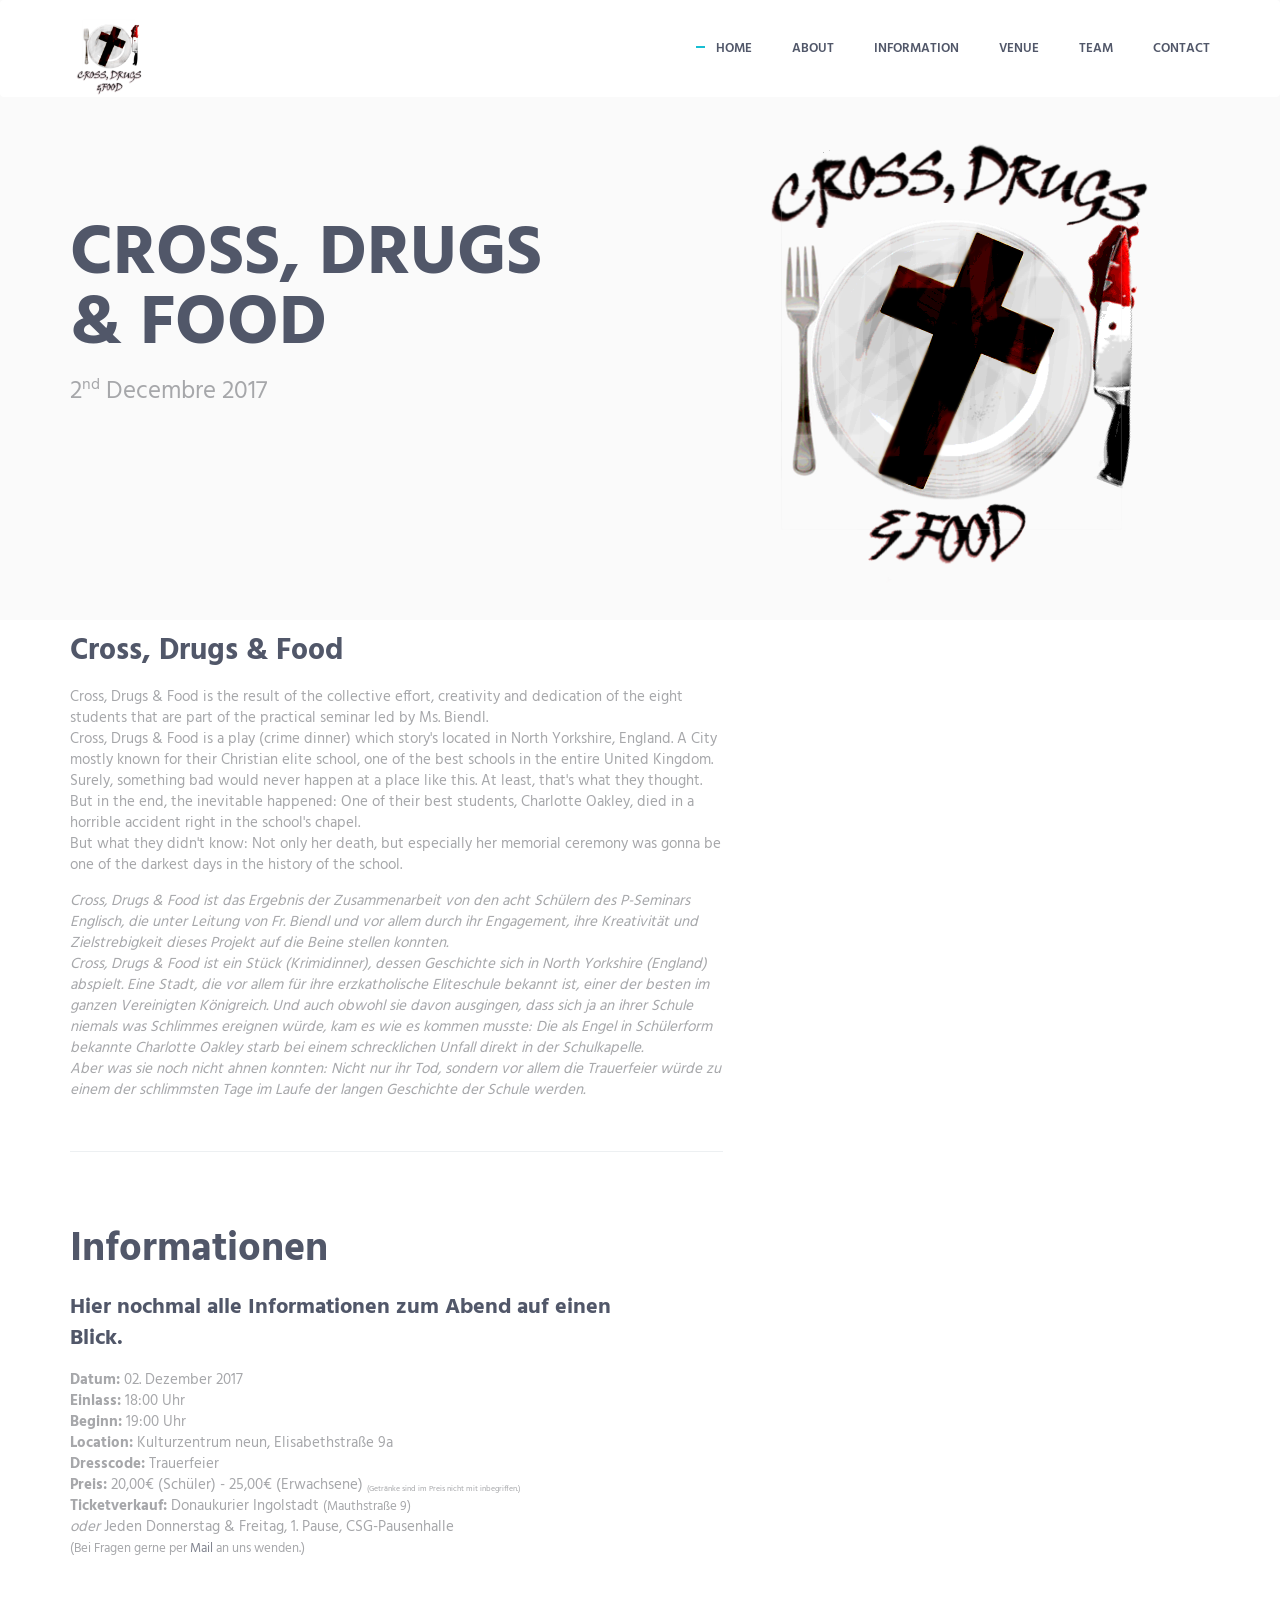
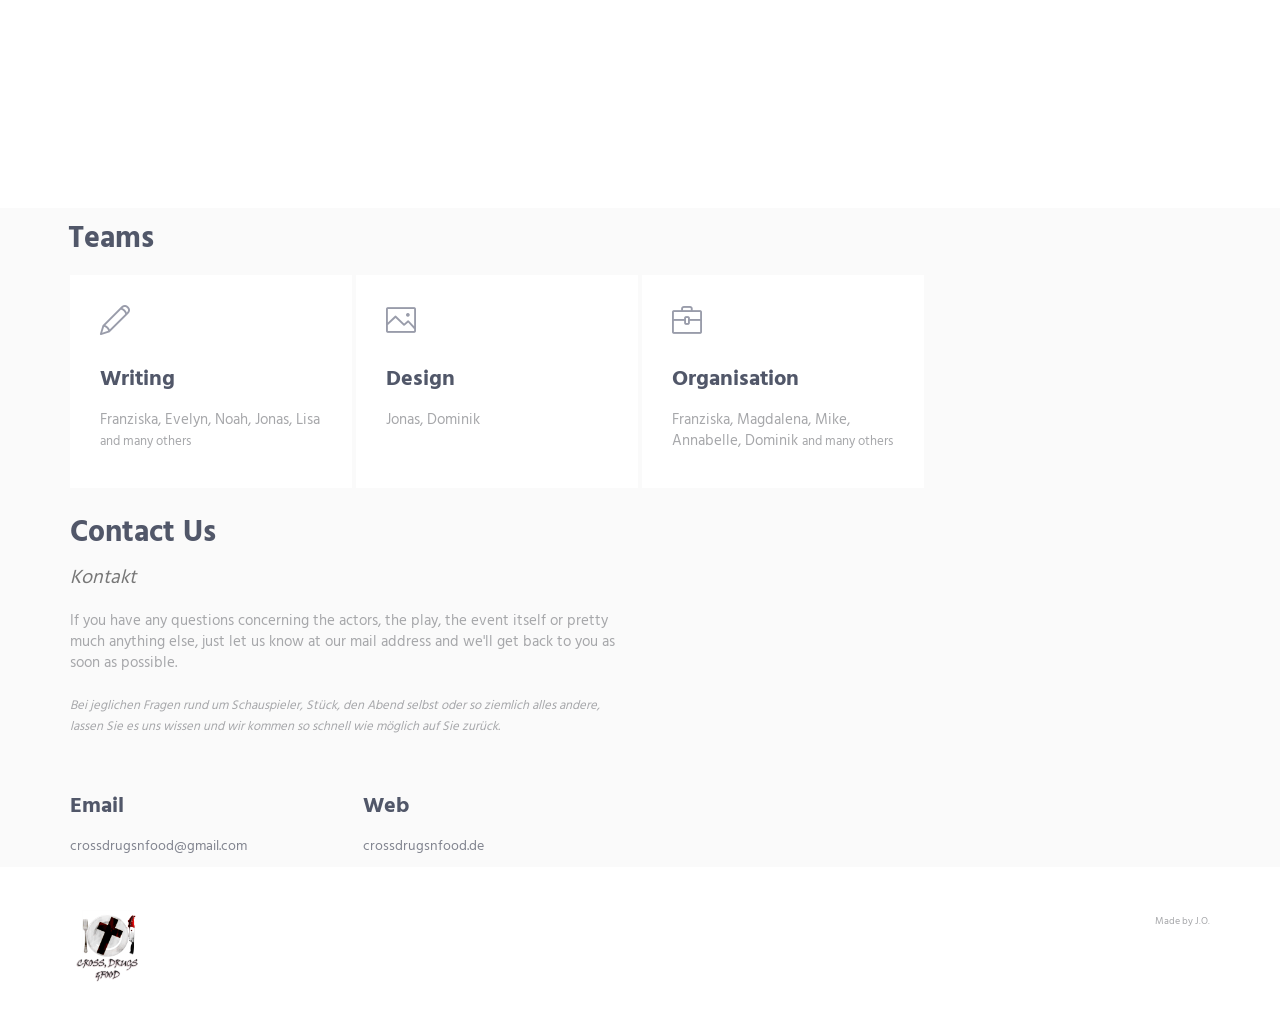
<file: index.html>
<!DOCTYPE html>
<!-- ==============================
    Project:        Metronic "Acecv" Frontend Freebie - Responsive HTML Template Based On Twitter Bootstrap 3.3.4
    Version:        1.0
    Author:         KeenThemes
    Primary use:    Corporate, Business Themes.
    Email:          support@keenthemes.com
    Follow:         http://www.twitter.com/keenthemes
    Like:           http://www.facebook.com/keenthemes
    Website:        http://www.keenthemes.com
    Premium:        Premium Metronic Admin Theme: http://themeforest.net/item/metronic-responsive-admin-dashboard-template/4021469?ref=keenthemes
================================== -->
<html lang="en" class="no-js">
    <!-- BEGIN HEAD -->
    <head>
        <meta charset="utf-8"/>
        <title> Cross, Drugs &amp; Food</title>
        <meta http-equiv="X-UA-Compatible" content="IE=edge">
        <meta content="width=device-width, initial-scale=1" name="viewport"/>
        <meta content="" name="description"/>
        <meta content="" name="author"/>

        <!-- GLOBAL MANDATORY STYLES -->
        <link href="http://fonts.googleapis.com/css?family=Hind:300,400,500,600,700" rel="stylesheet" type="text/css">
        <link href="vendor/simple-line-icons/css/simple-line-icons.css" rel="stylesheet" type="text/css"/>
        <link href="vendor/bootstrap/css/bootstrap.min.css" rel="stylesheet" type="text/css"/>

        <!-- PAGE LEVEL PLUGIN STYLES -->
        <link href="css/animate.css" rel="stylesheet">
        <link href="vendor/swiper/css/swiper.min.css" rel="stylesheet" type="text/css"/>

        <!-- THEME STYLES -->
        <link href="css/layout.min.css" rel="stylesheet" type="text/css"/>

        <!-- Favicon -->
        <link rel="shortcut icon" href="favicon.ico"/>
    </head>
    <!-- END HEAD -->

    <!-- BODY -->
    <body id="body" data-spy="scroll" data-target=".header">

        <!--========== HEADER ==========-->
        <header class="header navbar-fixed-top">
            <!-- Navbar -->
            <nav class="navbar" role="navigation">
                <div class="container">
                    <!-- Brand and toggle get grouped for better mobile display -->
                    <div class="menu-container js_nav-item">
                        <button type="button" class="navbar-toggle" data-toggle="collapse" data-target=".nav-collapse">
                            <span class="sr-only">Toggle navigation</span>
                            <span class="toggle-icon"></span>
                        </button>

                        <!-- Logo -->
                        <div class="logo">
                            <a class="logo-wrap" href="#body">
                                <img class="logo-img" src="img/logo.png" alt="Cross, Drugs &amp; Food Logo">
                            </a>
                        </div>
                        <!-- End Logo -->
                    </div>

                    <!-- Collect the nav links, forms, and other content for toggling -->
                    <div class="collapse navbar-collapse nav-collapse">
                        <div class="menu-container">
                            <ul class="nav navbar-nav navbar-nav-right">
                                <li class="js_nav-item nav-item"><a class="nav-item-child nav-item-hover" href="#body">Home</a></li>
                                <li class="js_nav-item nav-item"><a class="nav-item-child nav-item-hover" href="#about">About</a></li>
                                <li class="js_nav-item nav-item"><a class="nav-item-child nav-item-hover" href="#information">Information</a></li>
                                <li class="js_nav-item nav-item"><a class="nav-item-child nav-item-hover" href="#venue">Venue</a></li>
                                <li class="js_nav-item nav-item"><a class="nav-item-child nav-item-hover" href="#team">Team</a></li>
                                <li class="js_nav-item nav-item"><a class="nav-item-child nav-item-hover" href="#contact">Contact</a></li>
                            </ul>
                        </div>
                    </div>
                    <!-- End Navbar Collapse -->
                </div>
            </nav>
            <!-- Navbar -->
        </header>
        <!--========== END HEADER ==========-->

        <!--========== SLIDER ==========-->
        <div class="promo-block">
            <div class="container">
                <div class="row">
                    <div class="col-sm-6 sm-margin-b-60">
                        <div class="margin-b-30">
                            <h1 class="promo-block-title">CROSS, DRUGS <br/> &amp; FOOD</h1>
                            <p class="promo-block-text">2<sup><small>nd</small></sup> Decembre 2017</p>
                        </div>
                    </div>
                    <div class="col-sm-6">
                        <div class="promo-block-img-wrap">
                            <img class="promo-block-img img-responsive" src="img/mockup/CDF_Logo_1_transparent.png" align="Avatar">
                        </div>
                    </div>
                </div>
                <!--// end row -->
            </div>
        </div>
        <!--========== SLIDER ==========-->

        <!--========== PAGE LAYOUT ==========-->
        <!-- About -->
        <div id="about">
            <div class="container content-lg">
                <div class="row">
                    <div class="col-sm-7">
                        <div class="section-seperator margin-b-50">
                            <div class="margin-b-50">
                                <div class="margin-b-30">
                                    <h2>Cross, Drugs &amp; Food</h2>
                                    <p>Cross, Drugs &amp; Food is the result of the collective effort, creativity and dedication of the eight students that are part of the practical seminar led by Ms. Biendl. <br>
                                         Cross, Drugs &amp; Food is a play (crime dinner) which story's located in North Yorkshire, England. A City mostly known for their Christian elite school, one of the best schools in the entire United Kingdom. Surely, something bad would never happen at a place like this. At least, that's what they thought. But in the end, the inevitable happened: One of their best students, Charlotte Oakley, died in a horrible accident right in the school's chapel. <br>
                                         But what they didn't know: Not only her death, but especially her memorial ceremony was gonna be one of the darkest days in the history of the school.</p>
                                    <p><i>Cross, Drugs &amp; Food ist das Ergebnis der Zusammenarbeit von den acht Schülern des P-Seminars Englisch, die unter Leitung von Fr. Biendl und vor allem durch ihr Engagement, ihre Kreativität und Zielstrebigkeit dieses Projekt auf die Beine stellen konnten. <br>
                                    Cross, Drugs &amp; Food ist ein Stück (Krimidinner), dessen Geschichte sich in North Yorkshire (England) abspielt. Eine Stadt, die vor allem für ihre erzkatholische Eliteschule bekannt ist, einer der besten im ganzen Vereinigten Königreich. Und auch obwohl sie davon ausgingen, dass sich ja an ihrer Schule niemals was Schlimmes ereignen würde, kam es wie es kommen musste: Die als Engel in Schülerform bekannte Charlotte Oakley starb bei einem schrecklichen Unfall direkt in der Schulkapelle.<br>
                                    Aber was sie noch nicht ahnen konnten: Nicht nur ihr Tod, sondern vor allem die Trauerfeier würde zu einem der schlimmsten Tage im Laufe der langen Geschichte der Schule werden.</i></p>
                                </div>
                            </div>
                        </div>
                    </div>
                </div>
                <!--// end row -->
            </div>
        </div>
        <!-- End About -->

        

        <!-- Informationen -->
        <div id="information">
            <div class="container content-lg">
                <div class="row margin-b-20">
                    <div class="col-sm-6">
                        <h1>Informationen</h1>
                        <h3>Hier nochmal alle Informationen zum Abend auf einen Blick.</h3>
                        <p>
                            <b>Datum:</b> 02. Dezember 2017
                            <br>
                            <b>Einlass:</b> 18:00 Uhr
                        <br>
                        <b>Beginn:</b> 19:00 Uhr
                        <br>
                        <b>Location:</b> Kulturzentrum neun, Elisabethstraße 9a
                        <br>
                        <b>Dresscode:</b> Trauerfeier 
                        <br>
                        <b>Preis:</b> 20,00€ (Schüler) - 25,00€ (Erwachsene) <small><small><sub>(Getränke sind im Preis nicht mit inbegriffen.)</sub></small></small>
                        <br>
                        <b>Ticketverkauf:</b> Donaukurier Ingolstadt <small>(Mauthstraße 9)</small> <br> <i>oder</i> Jeden Donnerstag &amp; Freitag, 1. Pause, CSG-Pausenhalle <br>
                        <small>(Bei Fragen gerne per <a href="mailto:crossdrugsnfood@gmail.com">Mail</a> an uns wenden.)</small>  
                        
                        <br>
                        </p>
                    </div>
                </div>
                <!--// end row -->

                
            </div>
        </div>
        <!-- End Work -->
        <!-- Promo Banner -->
        <div id="venue">
            <div class="promo-banner parallax-window" data-parallax="scroll" data-image-src="img/1920x1080/01.jpg">
                <div class="container-sm content-lg">
                    <h2 class="promo-banner-title">Kulturzentrum neun</h2>
                    <p class="promo-banner-text"><small><i>Elisabethstraße 9a, 85051 Ingolstadt</i></small> <br>
                    Just a few hundred meters south of the Ingolstadt main station the venue is very accessible even for people not living in the city.</p>
                </div>
            </div>
        </div>
        <!-- End Promo Banner -->
        <!-- Team -->
        <div id="team">
            <div class="bg-color-sky-light" data-auto-height="true">
                <div class="container content-lg">
                    <div class="row row-space-2 margin-b-4">
                            <h2> Teams </h2>
                        <div class="col-md-3 col-sm-6 md-margin-b-4">
                            <div class="service" data-height="height">
                                <div class="service-element">
                                    <i class="service-icon icon-pencil"></i>
                                </div>
                                <div class="service-info">
                                    <h3>Writing</h3>
                                    <p class="margin-b-5">Franziska, Evelyn, Noah, Jonas, Lisa <small>and many others</small></p>
                                </div>
                                <a href="#Team" class="content-wrapper-link"></a>    
                            </div>
                        </div>
                        <div class="col-md-3 col-sm-6 md-margin-b-4">
                            <div class="service" data-height="height" >
                                <div class="service-element">
                                    <i class="service-icon icon-picture"></i>
                                </div>
                                <div class="service-info">
                                    <h3 >Design</h3>
                                    <p class=" margin-b-5">Jonas, Dominik</p>
                                </div>
                                <a href="#Team" class="content-wrapper-link"></a>    
                            </div>
                        </div>
                        <div class="col-md-3 col-sm-6 sm-margin-b-4">
                            <div class="service" data-height="height">
                                <div class="service-element">
                                    <i class="service-icon icon-briefcase"></i>
                                </div>
                                <div class="service-info">
                                    <h3>Organisation</h3>
                                    <p class="margin-b-5">Franziska, Magdalena, Mike, Annabelle, Dominik <small>and many others</small></p>
                                </div>
                                <a href="#Team" class="content-wrapper-link"></a>    
                            </div>
                        </div>
                        </div>
                    </div>
                    <!--// end row -->
                </div>
            </div>
        </div>
        <!-- End Team -->    
        <!-- Contact -->
        <div id="contact">
            <div class="bg-color-sky-light">
                <div class="container content-lg">
                    <div class="row margin-b-40">
                        <div class="col-sm-6">
                           <h2>Contact Us <br> 
                               <i><small>Kontakt</small></i>
                           </h2>
                            <p>If you have any questions concerning the actors, the play, the event itself or pretty much anything else, just let us know at our mail address and we'll get back to you as soon as possible. <br>
                                &nbsp; <br>
                                <i><small>Bei jeglichen Fragen rund um Schauspieler, Stück, den Abend selbst oder so ziemlich alles andere, lassen Sie es uns wissen und wir kommen so schnell wie möglich auf Sie zurück.</small></i></p>
                        </div>
                    </div>
                    <!--// end row -->

                    <div class="row">
                        <div class="col-md-3 col-xs-6">
                            <h4>Email</h4>
                            <a href="mailto:crossdrugsnfood@gmail.com">crossdrugsnfood@gmail.com</a>
                        </div>
                        <div class="col-md-3 col-xs-6">
                            <h4>Web</h4>
                            <a href="crossdrugsnfood.de"> crossdrugsnfood.de </a>
                        </div>
                    </div>
                    <!--// end row -->
                </div>
            </div>
        </div>
        <!-- End Contact -->
        <!--========== END PAGE LAYOUT ==========-->

        <!--========== FOOTER ==========-->
        <footer class="footer">
            <div class="content container">
                <div class="row">
                    <div class="col-xs-6">
                        <img class="footer-logo" src="img/logo.png" alt="Cross, Drugs 'n Food Logo">
                    </div>
                    <div class="col-xs-6 text-right sm-text-left">
                        <p class="margin-b-0"> <small><sub> Made by J.O. </sub> </small> </p>
                    </div>
                </div>
                <!--// end row -->
            </div>
        </footer>
        <!--========== END FOOTER ==========-->

        <!-- Back To Top -->
        <a href="javascript:void(0);" class="js-back-to-top back-to-top">Top</a>

        <!-- JAVASCRIPTS(Load javascripts at bottom, this will reduce page load time) -->
        <!-- CORE PLUGINS -->
        <script src="vendor/jquery.min.js" type="text/javascript"></script>
        <script src="vendor/jquery-migrate.min.js" type="text/javascript"></script>
        <script src="vendor/bootstrap/js/bootstrap.min.js" type="text/javascript"></script>

        <!-- PAGE LEVEL PLUGINS -->
        <script src="vendor/jquery.easing.js" type="text/javascript"></script>
        <script src="vendor/jquery.back-to-top.js" type="text/javascript"></script>
        <script src="vendor/jquery.smooth-scroll.js" type="text/javascript"></script>
        <script src="vendor/jquery.wow.min.js" type="text/javascript"></script>
        <script src="vendor/jquery.parallax.min.js" type="text/javascript"></script>
        <script src="vendor/jquery.appear.js" type="text/javascript"></script>
        <script src="vendor/swiper/js/swiper.jquery.min.js" type="text/javascript"></script>

        <!-- PAGE LEVEL SCRIPTS -->
        <script src="js/layout.min.js" type="text/javascript"></script>
        <script src="js/components/progress-bar.min.js" type="text/javascript"></script>
        <script src="js/components/swiper.min.js" type="text/javascript"></script>
        <script src="js/components/wow.min.js" type="text/javascript"></script>

    </body>
    <!-- END BODY -->
</html>
</file>
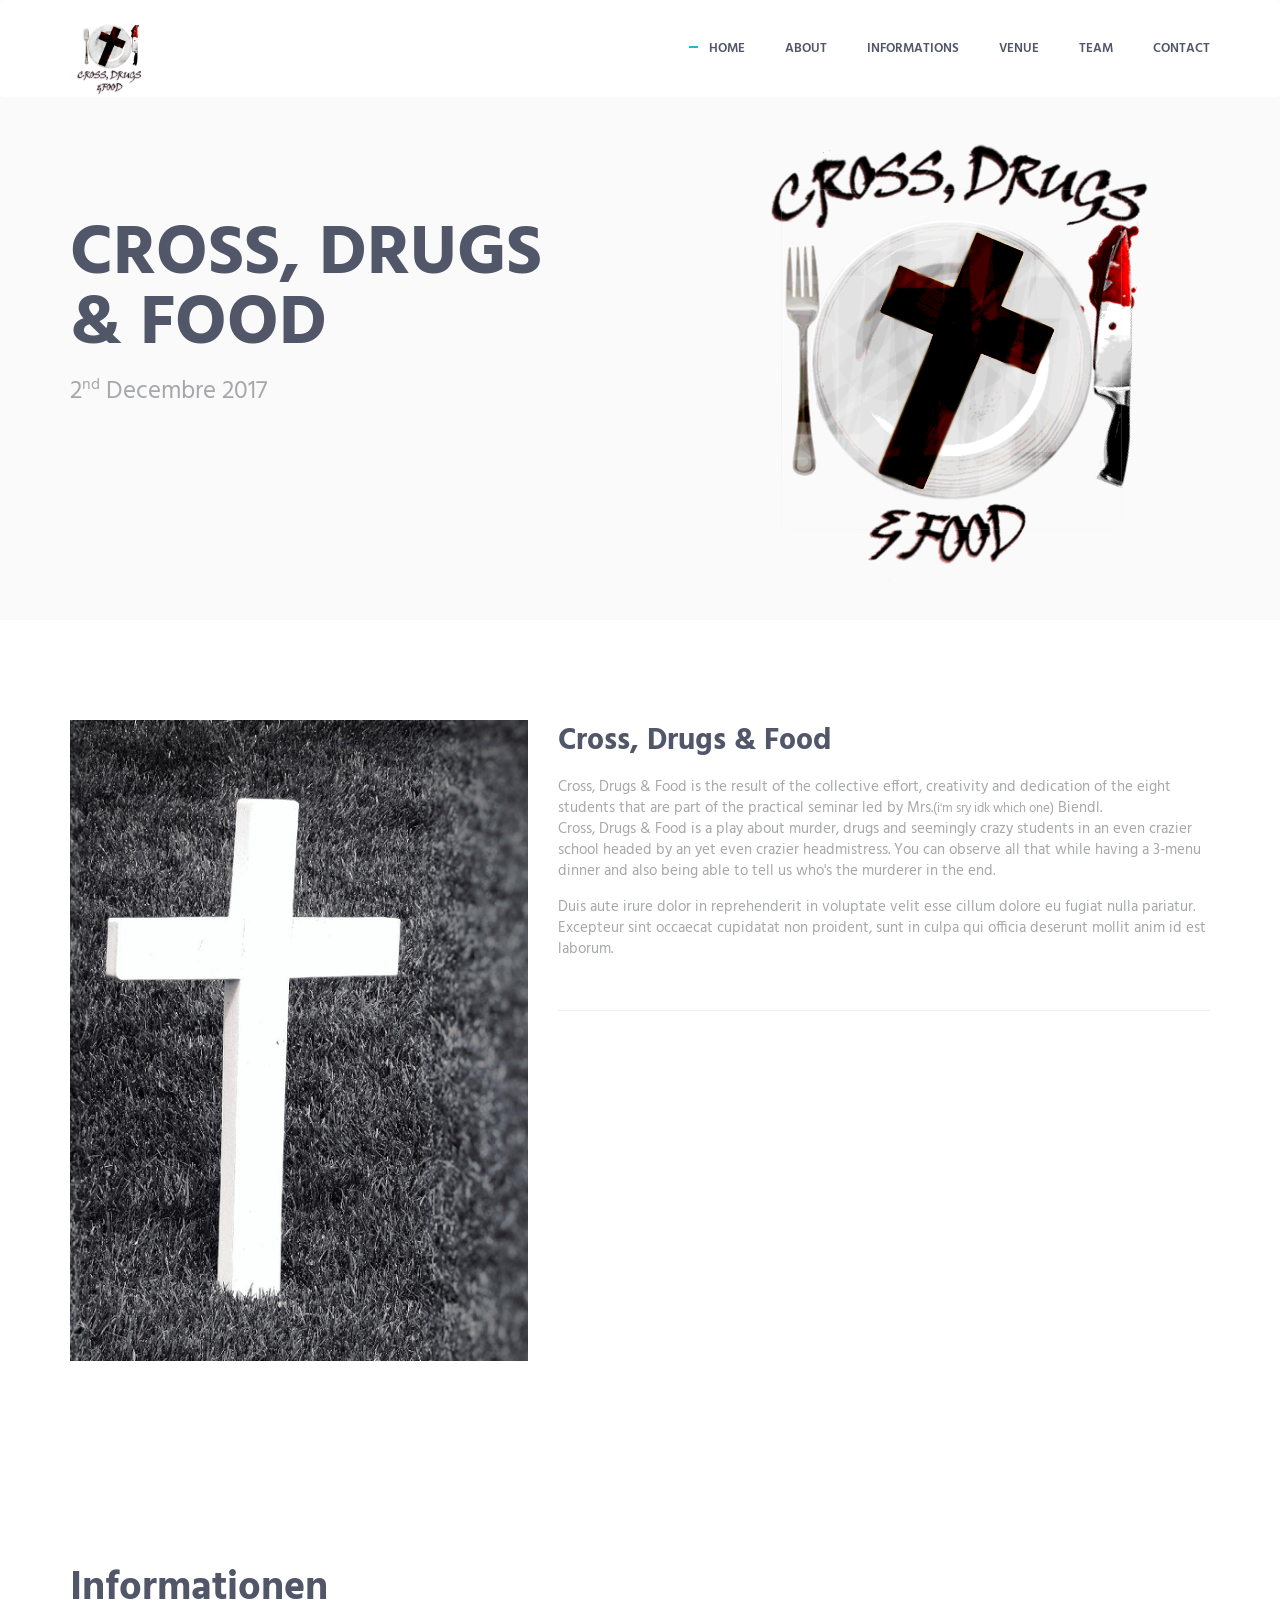
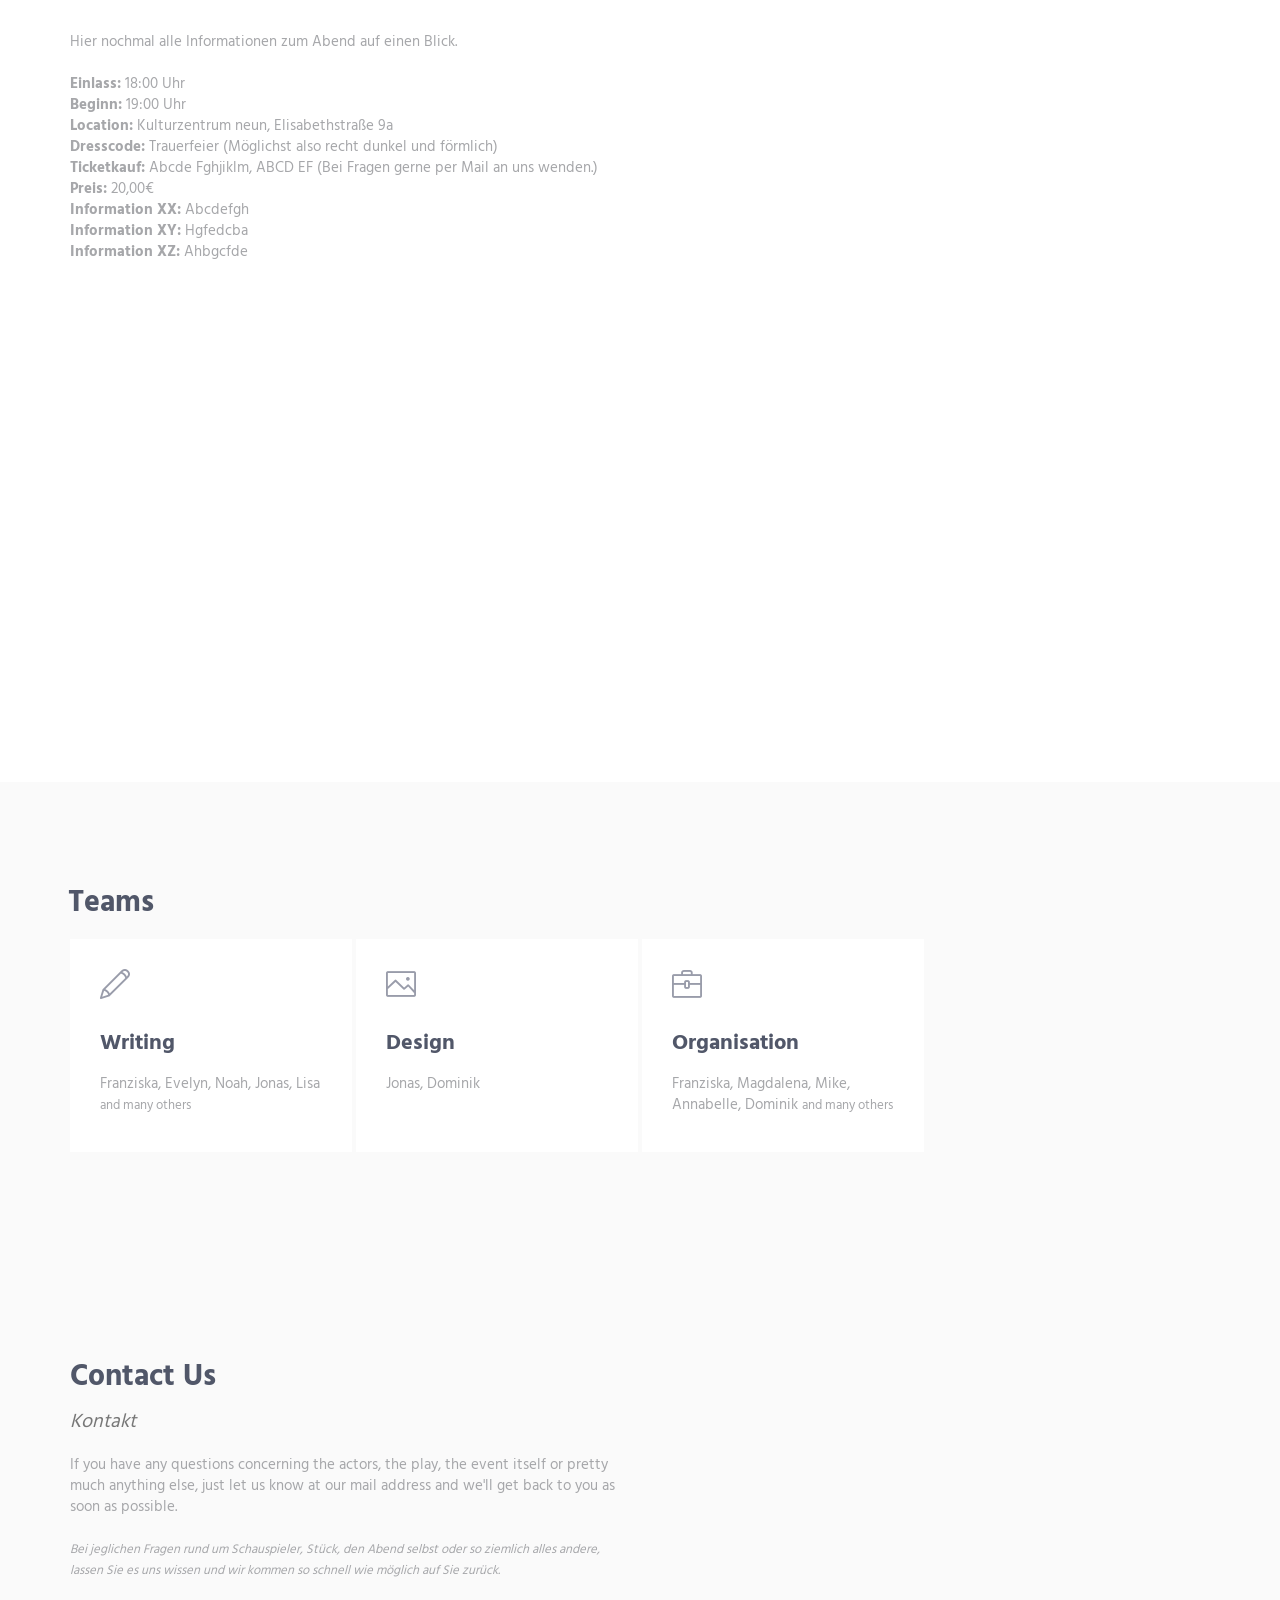
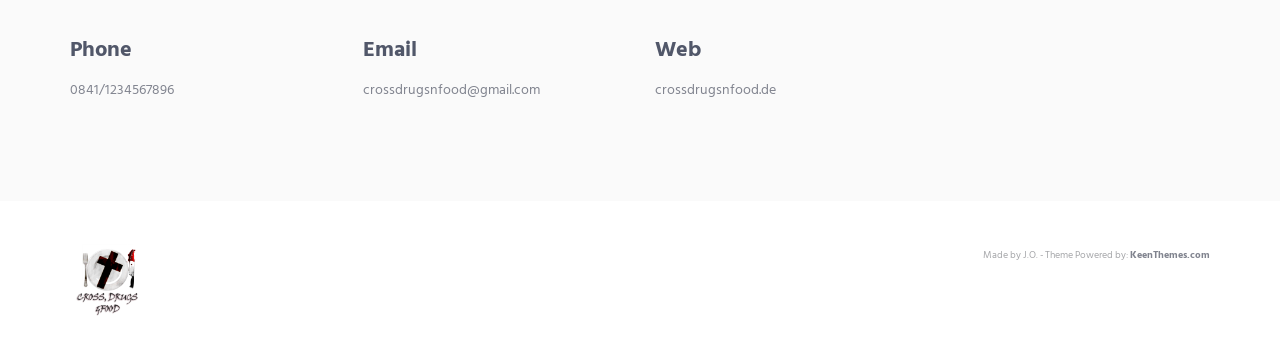
<file: HTML/index.html>
<!DOCTYPE html>
<!-- ==============================
    Project:        Metronic "Acecv" Frontend Freebie - Responsive HTML Template Based On Twitter Bootstrap 3.3.4
    Version:        1.0
    Author:         KeenThemes
    Primary use:    Corporate, Business Themes.
    Email:          support@keenthemes.com
    Follow:         http://www.twitter.com/keenthemes
    Like:           http://www.facebook.com/keenthemes
    Website:        http://www.keenthemes.com
    Premium:        Premium Metronic Admin Theme: http://themeforest.net/item/metronic-responsive-admin-dashboard-template/4021469?ref=keenthemes
================================== -->
<html lang="en" class="no-js">
    <!-- BEGIN HEAD -->
    <head>
        <meta charset="utf-8"/>
        <title> Cross, Drugs &amp; Food</title>
        <meta http-equiv="X-UA-Compatible" content="IE=edge">
        <meta content="width=device-width, initial-scale=1" name="viewport"/>
        <meta content="" name="description"/>
        <meta content="" name="author"/>

        <!-- GLOBAL MANDATORY STYLES -->
        <link href="http://fonts.googleapis.com/css?family=Hind:300,400,500,600,700" rel="stylesheet" type="text/css">
        <link href="vendor/simple-line-icons/css/simple-line-icons.css" rel="stylesheet" type="text/css"/>
        <link href="vendor/bootstrap/css/bootstrap.min.css" rel="stylesheet" type="text/css"/>

        <!-- PAGE LEVEL PLUGIN STYLES -->
        <link href="css/animate.css" rel="stylesheet">
        <link href="vendor/swiper/css/swiper.min.css" rel="stylesheet" type="text/css"/>

        <!-- THEME STYLES -->
        <link href="css/layout.min.css" rel="stylesheet" type="text/css"/>

        <!-- Favicon -->
        <link rel="shortcut icon" href="favicon.ico"/>
    </head>
    <!-- END HEAD -->

    <!-- BODY -->
    <body id="body" data-spy="scroll" data-target=".header">

        <!--========== HEADER ==========-->
        <header class="header navbar-fixed-top">
            <!-- Navbar -->
            <nav class="navbar" role="navigation">
                <div class="container">
                    <!-- Brand and toggle get grouped for better mobile display -->
                    <div class="menu-container js_nav-item">
                        <button type="button" class="navbar-toggle" data-toggle="collapse" data-target=".nav-collapse">
                            <span class="sr-only">Toggle navigation</span>
                            <span class="toggle-icon"></span>
                        </button>

                        <!-- Logo -->
                        <div class="logo">
                            <a class="logo-wrap" href="#body">
                                <img class="logo-img" src="img/logo.png" alt="Cross, Drugs &amp; Food Logo">
                            </a>
                        </div>
                        <!-- End Logo -->
                    </div>

                    <!-- Collect the nav links, forms, and other content for toggling -->
                    <div class="collapse navbar-collapse nav-collapse">
                        <div class="menu-container">
                            <ul class="nav navbar-nav navbar-nav-right">
                                <li class="js_nav-item nav-item"><a class="nav-item-child nav-item-hover" href="#body">Home</a></li>
                                <li class="js_nav-item nav-item"><a class="nav-item-child nav-item-hover" href="#about">About</a></li>
                                <li class="js_nav-item nav-item"><a class="nav-item-child nav-item-hover" href="#information">Informations</a></li>
                                <li class="js_nav-item nav-item"><a class="nav-item-child nav-item-hover" href="#venue">Venue</a></li>
                                <li class="js_nav-item nav-item"><a class="nav-item-child nav-item-hover" href="#team">Team</a></li>
                                <li class="js_nav-item nav-item"><a class="nav-item-child nav-item-hover" href="#contact">Contact</a></li>
                            </ul>
                        </div>
                    </div>
                    <!-- End Navbar Collapse -->
                </div>
            </nav>
            <!-- Navbar -->
        </header>
        <!--========== END HEADER ==========-->

        <!--========== SLIDER ==========-->
        <div class="promo-block">
            <div class="container">
                <div class="row">
                    <div class="col-sm-6 sm-margin-b-60">
                        <div class="margin-b-30">
                            <h1 class="promo-block-title">CROSS, DRUGS <br/> &amp; FOOD</h1>
                            <p class="promo-block-text">2<sup><small>nd</small></sup> Decembre 2017</p>
                        </div>
                    </div>
                    <div class="col-sm-6">
                        <div class="promo-block-img-wrap">
                            <img class="promo-block-img img-responsive" src="img/mockup/CDF_Logo_1_transparent.png" align="Avatar">
                        </div>
                    </div>
                </div>
                <!--// end row -->
            </div>
        </div>
        <!--========== SLIDER ==========-->

        <!--========== PAGE LAYOUT ==========-->
        <!-- About -->
        <div id="about">
            <div class="container content-lg">
                <div class="row">
                    <div class="col-sm-5 sm-margin-b-60">
                        <img class="full-width img-responsive" src="img/500x700/01.jpg" alt="Image">
                    </div>
                    <div class="col-sm-7">
                        <div class="section-seperator margin-b-50">
                            <div class="margin-b-50">
                                <div class="margin-b-30">
                                    <h2>Cross, Drugs &amp; Food</h2>
                                    <p>Cross, Drugs &amp; Food is the result of the collective effort, creativity and dedication of the eight students that are part of the practical seminar led by Mrs.<small>(i'm sry idk which one)</small> Biendl. <br> Cross, Drugs &amp; Food is a play about murder, drugs and seemingly crazy students in an even crazier school headed by an yet even crazier headmistress. You can observe all that while having a 3-menu dinner and also being able to tell us who's the murderer in the end.</p>
                                    <p>Duis aute irure dolor in reprehenderit in voluptate velit esse cillum dolore eu fugiat nulla pariatur. Excepteur sint occaecat cupidatat non proident, sunt in culpa qui officia deserunt mollit anim id est laborum.</p>
                                </div>
                            </div>
                        </div>

                        
                    </div>
                </div>
                <!--// end row -->
            </div>
        </div>
        <!-- End About -->

        

        <!-- Informationen -->
        <div id="information">
            <div class="container content-lg">
                <div class="row margin-b-20">
                    <div class="col-sm-6">
                        <h1>Informationen</h1>
                        <p>Hier nochmal alle Informationen zum Abend auf einen Blick.
                                <br>
                                &nbsp;
                                <br>
                        <b>Einlass:</b> 18:00 Uhr
                        <br>
                        <b>Beginn:</b> 19:00 Uhr
                        <br>
                        <b>Location:</b> Kulturzentrum neun, Elisabethstraße 9a
                        <br>
                        <b>Dresscode:</b> Trauerfeier (Möglichst also recht dunkel und förmlich)
                        <br>
                        <b>Ticketkauf:</b> Abcde Fghjiklm, ABCD EF (Bei Fragen gerne per Mail an uns wenden.)
                        <br>
                        <b>Preis:</b> 20,00€
                        <br>
                        <b>Information XX:</b> Abcdefgh
                        <br>
                        <b>Information XY:</b> Hgfedcba
                        <br>
                        <b>Information XZ:</b> Ahbgcfde

                        </p>
                    </div>
                </div>
                <!--// end row -->

                
            </div>
        </div>
        <!-- End Work -->
        <!-- Promo Banner -->
        <div id="venue">
            <div class="promo-banner parallax-window" data-parallax="scroll" data-image-src="img/1920x1080/01.jpg">
                <div class="container-sm content-lg">
                    <h2 class="promo-banner-title">Kulturzentrum neun</h2>
                    <p class="promo-banner-text"><small><i>Elisabethstraße 9a, 85051 Ingolstadt</i></small> <br>
                    Just a few hundred meters south of the Ingolstadt main station the venue is very accessible even for people not living in the city.</p>
                </div>
            </div>
        </div>
        <!-- End Promo Banner -->
        <!-- Team -->
        <div id="team">
            <div class="bg-color-sky-light" data-auto-height="true">
                <div class="container content-lg">
                    <div class="row row-space-2 margin-b-4">
                            <h2> Teams </h2>
                        <div class="col-md-3 col-sm-6 md-margin-b-4">
                            <div class="service" data-height="height">
                                <div class="service-element">
                                    <i class="service-icon icon-pencil"></i>
                                </div>
                                <div class="service-info">
                                    <h3>Writing</h3>
                                    <p class="margin-b-5">Franziska, Evelyn, Noah, Jonas, Lisa <small>and many others</small></p>
                                </div>
                                <a href="#" class="content-wrapper-link"></a>    
                            </div>
                        </div>
                        <div class="col-md-3 col-sm-6 md-margin-b-4">
                            <div class="service" data-height="height" >
                                <div class="service-element">
                                    <i class="service-icon icon-picture"></i>
                                </div>
                                <div class="service-info">
                                    <h3 >Design</h3>
                                    <p class=" margin-b-5">Jonas, Dominik</p>
                                </div>
                                <a href="#" class="content-wrapper-link"></a>    
                            </div>
                        </div>
                        <div class="col-md-3 col-sm-6 sm-margin-b-4">
                            <div class="service" data-height="height">
                                <div class="service-element">
                                    <i class="service-icon icon-briefcase"></i>
                                </div>
                                <div class="service-info">
                                    <h3>Organisation</h3>
                                    <p class="margin-b-5">Franziska, Magdalena, Mike, Annabelle, Dominik <small>and many others</small></p>
                                </div>
                                <a href="#" class="content-wrapper-link"></a>    
                            </div>
                        </div>
                        </div>
                    </div>
                    <!--// end row -->
                </div>
            </div>
        </div>
        <!-- End Team -->    
        <!-- Contact -->
        <div id="contact">
            <div class="bg-color-sky-light">
                <div class="container content-lg">
                    <div class="row margin-b-40">
                        <div class="col-sm-6">
                           <h2>Contact Us <br> 
                               <i><small>Kontakt</small></i>
                           </h2>
                            <p>If you have any questions concerning the actors, the play, the event itself or pretty much anything else, just let us know at our mail address and we'll get back to you as soon as possible. <br>
                                &nbsp; <br>
                                <i><small>Bei jeglichen Fragen rund um Schauspieler, Stück, den Abend selbst oder so ziemlich alles andere, lassen Sie es uns wissen und wir kommen so schnell wie möglich auf Sie zurück.</small></i></p>
                        </div>
                    </div>
                    <!--// end row -->

                    <div class="row">
                        <div class="col-md-3 col-xs-6 md-margin-b-30">
                            <h4>Phone</h4>
                            <a>0841/1234567896</a>
                        </div>
                        <div class="col-md-3 col-xs-6">
                            <h4>Email</h4>
                            <a href="mailto:crossdrugsnfood@gmail.com">crossdrugsnfood@gmail.com</a>
                        </div>
                        <div class="col-md-3 col-xs-6">
                            <h4>Web</h4>
                            <a href="crossdrugsnfood.de"> crossdrugsnfood.de </a>
                        </div>
                    </div>
                    <!--// end row -->
                </div>
            </div>
        </div>
        <!-- End Contact -->
        <!--========== END PAGE LAYOUT ==========-->

        <!--========== FOOTER ==========-->
        <footer class="footer">
            <div class="content container">
                <div class="row">
                    <div class="col-xs-6">
                        <img class="footer-logo" src="img/logo.png" alt="Cross, Drugs 'n Food Logo">
                    </div>
                    <div class="col-xs-6 text-right sm-text-left">
                        <p class="margin-b-0"> <small><sub> Made by J.O. - Theme Powered by: <a class="fweight-700" href="http://www.keenthemes.com/">KeenThemes.com</a> </sub> </small> </p>
                    </div>
                </div>
                <!--// end row -->
            </div>
        </footer>
        <!--========== END FOOTER ==========-->

        <!-- Back To Top -->
        <a href="javascript:void(0);" class="js-back-to-top back-to-top">Top</a>

        <!-- JAVASCRIPTS(Load javascripts at bottom, this will reduce page load time) -->
        <!-- CORE PLUGINS -->
        <script src="vendor/jquery.min.js" type="text/javascript"></script>
        <script src="vendor/jquery-migrate.min.js" type="text/javascript"></script>
        <script src="vendor/bootstrap/js/bootstrap.min.js" type="text/javascript"></script>

        <!-- PAGE LEVEL PLUGINS -->
        <script src="vendor/jquery.easing.js" type="text/javascript"></script>
        <script src="vendor/jquery.back-to-top.js" type="text/javascript"></script>
        <script src="vendor/jquery.smooth-scroll.js" type="text/javascript"></script>
        <script src="vendor/jquery.wow.min.js" type="text/javascript"></script>
        <script src="vendor/jquery.parallax.min.js" type="text/javascript"></script>
        <script src="vendor/jquery.appear.js" type="text/javascript"></script>
        <script src="vendor/swiper/js/swiper.jquery.min.js" type="text/javascript"></script>

        <!-- PAGE LEVEL SCRIPTS -->
        <script src="js/layout.min.js" type="text/javascript"></script>
        <script src="js/components/progress-bar.min.js" type="text/javascript"></script>
        <script src="js/components/swiper.min.js" type="text/javascript"></script>
        <script src="js/components/wow.min.js" type="text/javascript"></script>

    </body>
    <!-- END BODY -->
</html>
</file>
<file: vendor/simple-line-icons/css/simple-line-icons.css>
@font-face {
  font-family: 'simple-line-icons';
  src: url('../fonts/Simple-Line-Icons.eot?v=2.3.2');
  src: url('../fonts/Simple-Line-Icons.eot?v=2.3.2#iefix') format('embedded-opentype'), url('../fonts/Simple-Line-Icons.woff2?v=2.3.2') format('woff2'), url('../fonts/Simple-Line-Icons.ttf?v=2.3.2') format('truetype'), url('../fonts/Simple-Line-Icons.woff?v=2.3.2') format('woff'), url('../fonts/Simple-Line-Icons.svg?v=2.3.2#simple-line-icons') format('svg');
  font-weight: normal;
  font-style: normal;
}
/*
 Use the following CSS code if you want to have a class per icon.
 Instead of a list of all class selectors, you can use the generic [class*="icon-"] selector, but it's slower:
*/
.icon-user,
.icon-people,
.icon-user-female,
.icon-user-follow,
.icon-user-following,
.icon-user-unfollow,
.icon-login,
.icon-logout,
.icon-emotsmile,
.icon-phone,
.icon-call-end,
.icon-call-in,
.icon-call-out,
.icon-map,
.icon-location-pin,
.icon-direction,
.icon-directions,
.icon-compass,
.icon-layers,
.icon-menu,
.icon-list,
.icon-options-vertical,
.icon-options,
.icon-arrow-down,
.icon-arrow-left,
.icon-arrow-right,
.icon-arrow-up,
.icon-arrow-up-circle,
.icon-arrow-left-circle,
.icon-arrow-right-circle,
.icon-arrow-down-circle,
.icon-check,
.icon-clock,
.icon-plus,
.icon-minus,
.icon-close,
.icon-exclamation,
.icon-organization,
.icon-trophy,
.icon-screen-smartphone,
.icon-screen-desktop,
.icon-plane,
.icon-notebook,
.icon-mustache,
.icon-mouse,
.icon-magnet,
.icon-energy,
.icon-disc,
.icon-cursor,
.icon-cursor-move,
.icon-crop,
.icon-chemistry,
.icon-speedometer,
.icon-shield,
.icon-screen-tablet,
.icon-magic-wand,
.icon-hourglass,
.icon-graduation,
.icon-ghost,
.icon-game-controller,
.icon-fire,
.icon-eyeglass,
.icon-envelope-open,
.icon-envelope-letter,
.icon-bell,
.icon-badge,
.icon-anchor,
.icon-wallet,
.icon-vector,
.icon-speech,
.icon-puzzle,
.icon-printer,
.icon-present,
.icon-playlist,
.icon-pin,
.icon-picture,
.icon-handbag,
.icon-globe-alt,
.icon-globe,
.icon-folder-alt,
.icon-folder,
.icon-film,
.icon-feed,
.icon-drop,
.icon-drawer,
.icon-docs,
.icon-doc,
.icon-diamond,
.icon-cup,
.icon-calculator,
.icon-bubbles,
.icon-briefcase,
.icon-book-open,
.icon-basket-loaded,
.icon-basket,
.icon-bag,
.icon-action-undo,
.icon-action-redo,
.icon-wrench,
.icon-umbrella,
.icon-trash,
.icon-tag,
.icon-support,
.icon-frame,
.icon-size-fullscreen,
.icon-size-actual,
.icon-shuffle,
.icon-share-alt,
.icon-share,
.icon-rocket,
.icon-question,
.icon-pie-chart,
.icon-pencil,
.icon-note,
.icon-loop,
.icon-home,
.icon-grid,
.icon-graph,
.icon-microphone,
.icon-music-tone-alt,
.icon-music-tone,
.icon-earphones-alt,
.icon-earphones,
.icon-equalizer,
.icon-like,
.icon-dislike,
.icon-control-start,
.icon-control-rewind,
.icon-control-play,
.icon-control-pause,
.icon-control-forward,
.icon-control-end,
.icon-volume-1,
.icon-volume-2,
.icon-volume-off,
.icon-calendar,
.icon-bulb,
.icon-chart,
.icon-ban,
.icon-bubble,
.icon-camrecorder,
.icon-camera,
.icon-cloud-download,
.icon-cloud-upload,
.icon-envelope,
.icon-eye,
.icon-flag,
.icon-heart,
.icon-info,
.icon-key,
.icon-link,
.icon-lock,
.icon-lock-open,
.icon-magnifier,
.icon-magnifier-add,
.icon-magnifier-remove,
.icon-paper-clip,
.icon-paper-plane,
.icon-power,
.icon-refresh,
.icon-reload,
.icon-settings,
.icon-star,
.icon-symbol-female,
.icon-symbol-male,
.icon-target,
.icon-credit-card,
.icon-paypal,
.icon-social-tumblr,
.icon-social-twitter,
.icon-social-facebook,
.icon-social-instagram,
.icon-social-linkedin,
.icon-social-pinterest,
.icon-social-github,
.icon-social-google,
.icon-social-reddit,
.icon-social-skype,
.icon-social-dribbble,
.icon-social-behance,
.icon-social-foursqare,
.icon-social-soundcloud,
.icon-social-spotify,
.icon-social-stumbleupon,
.icon-social-youtube,
.icon-social-dropbox {
  font-family: 'simple-line-icons';
  speak: none;
  font-style: normal;
  font-weight: normal;
  font-variant: normal;
  text-transform: none;
  line-height: 1;
  /* Better Font Rendering =========== */
  -webkit-font-smoothing: antialiased;
  -moz-osx-font-smoothing: grayscale;
}
.icon-user:before {
  content: "\e005";
}
.icon-people:before {
  content: "\e001";
}
.icon-user-female:before {
  content: "\e000";
}
.icon-user-follow:before {
  content: "\e002";
}
.icon-user-following:before {
  content: "\e003";
}
.icon-user-unfollow:before {
  content: "\e004";
}
.icon-login:before {
  content: "\e066";
}
.icon-logout:before {
  content: "\e065";
}
.icon-emotsmile:before {
  content: "\e021";
}
.icon-phone:before {
  content: "\e600";
}
.icon-call-end:before {
  content: "\e048";
}
.icon-call-in:before {
  content: "\e047";
}
.icon-call-out:before {
  content: "\e046";
}
.icon-map:before {
  content: "\e033";
}
.icon-location-pin:before {
  content: "\e096";
}
.icon-direction:before {
  content: "\e042";
}
.icon-directions:before {
  content: "\e041";
}
.icon-compass:before {
  content: "\e045";
}
.icon-layers:before {
  content: "\e034";
}
.icon-menu:before {
  content: "\e601";
}
.icon-list:before {
  content: "\e067";
}
.icon-options-vertical:before {
  content: "\e602";
}
.icon-options:before {
  content: "\e603";
}
.icon-arrow-down:before {
  content: "\e604";
}
.icon-arrow-left:before {
  content: "\e605";
}
.icon-arrow-right:before {
  content: "\e606";
}
.icon-arrow-up:before {
  content: "\e607";
}
.icon-arrow-up-circle:before {
  content: "\e078";
}
.icon-arrow-left-circle:before {
  content: "\e07a";
}
.icon-arrow-right-circle:before {
  content: "\e079";
}
.icon-arrow-down-circle:before {
  content: "\e07b";
}
.icon-check:before {
  content: "\e080";
}
.icon-clock:before {
  content: "\e081";
}
.icon-plus:before {
  content: "\e095";
}
.icon-minus:before {
  content: "\e615";
}
.icon-close:before {
  content: "\e082";
}
.icon-exclamation:before {
  content: "\e617";
}
.icon-organization:before {
  content: "\e616";
}
.icon-trophy:before {
  content: "\e006";
}
.icon-screen-smartphone:before {
  content: "\e010";
}
.icon-screen-desktop:before {
  content: "\e011";
}
.icon-plane:before {
  content: "\e012";
}
.icon-notebook:before {
  content: "\e013";
}
.icon-mustache:before {
  content: "\e014";
}
.icon-mouse:before {
  content: "\e015";
}
.icon-magnet:before {
  content: "\e016";
}
.icon-energy:before {
  content: "\e020";
}
.icon-disc:before {
  content: "\e022";
}
.icon-cursor:before {
  content: "\e06e";
}
.icon-cursor-move:before {
  content: "\e023";
}
.icon-crop:before {
  content: "\e024";
}
.icon-chemistry:before {
  content: "\e026";
}
.icon-speedometer:before {
  content: "\e007";
}
.icon-shield:before {
  content: "\e00e";
}
.icon-screen-tablet:before {
  content: "\e00f";
}
.icon-magic-wand:before {
  content: "\e017";
}
.icon-hourglass:before {
  content: "\e018";
}
.icon-graduation:before {
  content: "\e019";
}
.icon-ghost:before {
  content: "\e01a";
}
.icon-game-controller:before {
  content: "\e01b";
}
.icon-fire:before {
  content: "\e01c";
}
.icon-eyeglass:before {
  content: "\e01d";
}
.icon-envelope-open:before {
  content: "\e01e";
}
.icon-envelope-letter:before {
  content: "\e01f";
}
.icon-bell:before {
  content: "\e027";
}
.icon-badge:before {
  content: "\e028";
}
.icon-anchor:before {
  content: "\e029";
}
.icon-wallet:before {
  content: "\e02a";
}
.icon-vector:before {
  content: "\e02b";
}
.icon-speech:before {
  content: "\e02c";
}
.icon-puzzle:before {
  content: "\e02d";
}
.icon-printer:before {
  content: "\e02e";
}
.icon-present:before {
  content: "\e02f";
}
.icon-playlist:before {
  content: "\e030";
}
.icon-pin:before {
  content: "\e031";
}
.icon-picture:before {
  content: "\e032";
}
.icon-handbag:before {
  content: "\e035";
}
.icon-globe-alt:before {
  content: "\e036";
}
.icon-globe:before {
  content: "\e037";
}
.icon-folder-alt:before {
  content: "\e039";
}
.icon-folder:before {
  content: "\e089";
}
.icon-film:before {
  content: "\e03a";
}
.icon-feed:before {
  content: "\e03b";
}
.icon-drop:before {
  content: "\e03e";
}
.icon-drawer:before {
  content: "\e03f";
}
.icon-docs:before {
  content: "\e040";
}
.icon-doc:before {
  content: "\e085";
}
.icon-diamond:before {
  content: "\e043";
}
.icon-cup:before {
  content: "\e044";
}
.icon-calculator:before {
  content: "\e049";
}
.icon-bubbles:before {
  content: "\e04a";
}
.icon-briefcase:before {
  content: "\e04b";
}
.icon-book-open:before {
  content: "\e04c";
}
.icon-basket-loaded:before {
  content: "\e04d";
}
.icon-basket:before {
  content: "\e04e";
}
.icon-bag:before {
  content: "\e04f";
}
.icon-action-undo:before {
  content: "\e050";
}
.icon-action-redo:before {
  content: "\e051";
}
.icon-wrench:before {
  content: "\e052";
}
.icon-umbrella:before {
  content: "\e053";
}
.icon-trash:before {
  content: "\e054";
}
.icon-tag:before {
  content: "\e055";
}
.icon-support:before {
  content: "\e056";
}
.icon-frame:before {
  content: "\e038";
}
.icon-size-fullscreen:before {
  content: "\e057";
}
.icon-size-actual:before {
  content: "\e058";
}
.icon-shuffle:before {
  content: "\e059";
}
.icon-share-alt:before {
  content: "\e05a";
}
.icon-share:before {
  content: "\e05b";
}
.icon-rocket:before {
  content: "\e05c";
}
.icon-question:before {
  content: "\e05d";
}
.icon-pie-chart:before {
  content: "\e05e";
}
.icon-pencil:before {
  content: "\e05f";
}
.icon-note:before {
  content: "\e060";
}
.icon-loop:before {
  content: "\e064";
}
.icon-home:before {
  content: "\e069";
}
.icon-grid:before {
  content: "\e06a";
}
.icon-graph:before {
  content: "\e06b";
}
.icon-microphone:before {
  content: "\e063";
}
.icon-music-tone-alt:before {
  content: "\e061";
}
.icon-music-tone:before {
  content: "\e062";
}
.icon-earphones-alt:before {
  content: "\e03c";
}
.icon-earphones:before {
  content: "\e03d";
}
.icon-equalizer:before {
  content: "\e06c";
}
.icon-like:before {
  content: "\e068";
}
.icon-dislike:before {
  content: "\e06d";
}
.icon-control-start:before {
  content: "\e06f";
}
.icon-control-rewind:before {
  content: "\e070";
}
.icon-control-play:before {
  content: "\e071";
}
.icon-control-pause:before {
  content: "\e072";
}
.icon-control-forward:before {
  content: "\e073";
}
.icon-control-end:before {
  content: "\e074";
}
.icon-volume-1:before {
  content: "\e09f";
}
.icon-volume-2:before {
  content: "\e0a0";
}
.icon-volume-off:before {
  content: "\e0a1";
}
.icon-calendar:before {
  content: "\e075";
}
.icon-bulb:before {
  content: "\e076";
}
.icon-chart:before {
  content: "\e077";
}
.icon-ban:before {
  content: "\e07c";
}
.icon-bubble:before {
  content: "\e07d";
}
.icon-camrecorder:before {
  content: "\e07e";
}
.icon-camera:before {
  content: "\e07f";
}
.icon-cloud-download:before {
  content: "\e083";
}
.icon-cloud-upload:before {
  content: "\e084";
}
.icon-envelope:before {
  content: "\e086";
}
.icon-eye:before {
  content: "\e087";
}
.icon-flag:before {
  content: "\e088";
}
.icon-heart:before {
  content: "\e08a";
}
.icon-info:before {
  content: "\e08b";
}
.icon-key:before {
  content: "\e08c";
}
.icon-link:before {
  content: "\e08d";
}
.icon-lock:before {
  content: "\e08e";
}
.icon-lock-open:before {
  content: "\e08f";
}
.icon-magnifier:before {
  content: "\e090";
}
.icon-magnifier-add:before {
  content: "\e091";
}
.icon-magnifier-remove:before {
  content: "\e092";
}
.icon-paper-clip:before {
  content: "\e093";
}
.icon-paper-plane:before {
  content: "\e094";
}
.icon-power:before {
  content: "\e097";
}
.icon-refresh:before {
  content: "\e098";
}
.icon-reload:before {
  content: "\e099";
}
.icon-settings:before {
  content: "\e09a";
}
.icon-star:before {
  content: "\e09b";
}
.icon-symbol-female:before {
  content: "\e09c";
}
.icon-symbol-male:before {
  content: "\e09d";
}
.icon-target:before {
  content: "\e09e";
}
.icon-credit-card:before {
  content: "\e025";
}
.icon-paypal:before {
  content: "\e608";
}
.icon-social-tumblr:before {
  content: "\e00a";
}
.icon-social-twitter:before {
  content: "\e009";
}
.icon-social-facebook:before {
  content: "\e00b";
}
.icon-social-instagram:before {
  content: "\e609";
}
.icon-social-linkedin:before {
  content: "\e60a";
}
.icon-social-pinterest:before {
  content: "\e60b";
}
.icon-social-github:before {
  content: "\e60c";
}
.icon-social-google:before {
  content: "\e60d";
}
.icon-social-reddit:before {
  content: "\e60e";
}
.icon-social-skype:before {
  content: "\e60f";
}
.icon-social-dribbble:before {
  content: "\e00d";
}
.icon-social-behance:before {
  content: "\e610";
}
.icon-social-foursqare:before {
  content: "\e611";
}
.icon-social-soundcloud:before {
  content: "\e612";
}
.icon-social-spotify:before {
  content: "\e613";
}
.icon-social-stumbleupon:before {
  content: "\e614";
}
.icon-social-youtube:before {
  content: "\e008";
}
.icon-social-dropbox:before {
  content: "\e00c";
}
</file>
<file: HTML/vendor/simple-line-icons/css/simple-line-icons.css>
@font-face {
  font-family: 'simple-line-icons';
  src: url('../fonts/Simple-Line-Icons.eot?v=2.3.2');
  src: url('../fonts/Simple-Line-Icons.eot?v=2.3.2#iefix') format('embedded-opentype'), url('../fonts/Simple-Line-Icons.woff2?v=2.3.2') format('woff2'), url('../fonts/Simple-Line-Icons.ttf?v=2.3.2') format('truetype'), url('../fonts/Simple-Line-Icons.woff?v=2.3.2') format('woff'), url('../fonts/Simple-Line-Icons.svg?v=2.3.2#simple-line-icons') format('svg');
  font-weight: normal;
  font-style: normal;
}
/*
 Use the following CSS code if you want to have a class per icon.
 Instead of a list of all class selectors, you can use the generic [class*="icon-"] selector, but it's slower:
*/
.icon-user,
.icon-people,
.icon-user-female,
.icon-user-follow,
.icon-user-following,
.icon-user-unfollow,
.icon-login,
.icon-logout,
.icon-emotsmile,
.icon-phone,
.icon-call-end,
.icon-call-in,
.icon-call-out,
.icon-map,
.icon-location-pin,
.icon-direction,
.icon-directions,
.icon-compass,
.icon-layers,
.icon-menu,
.icon-list,
.icon-options-vertical,
.icon-options,
.icon-arrow-down,
.icon-arrow-left,
.icon-arrow-right,
.icon-arrow-up,
.icon-arrow-up-circle,
.icon-arrow-left-circle,
.icon-arrow-right-circle,
.icon-arrow-down-circle,
.icon-check,
.icon-clock,
.icon-plus,
.icon-minus,
.icon-close,
.icon-exclamation,
.icon-organization,
.icon-trophy,
.icon-screen-smartphone,
.icon-screen-desktop,
.icon-plane,
.icon-notebook,
.icon-mustache,
.icon-mouse,
.icon-magnet,
.icon-energy,
.icon-disc,
.icon-cursor,
.icon-cursor-move,
.icon-crop,
.icon-chemistry,
.icon-speedometer,
.icon-shield,
.icon-screen-tablet,
.icon-magic-wand,
.icon-hourglass,
.icon-graduation,
.icon-ghost,
.icon-game-controller,
.icon-fire,
.icon-eyeglass,
.icon-envelope-open,
.icon-envelope-letter,
.icon-bell,
.icon-badge,
.icon-anchor,
.icon-wallet,
.icon-vector,
.icon-speech,
.icon-puzzle,
.icon-printer,
.icon-present,
.icon-playlist,
.icon-pin,
.icon-picture,
.icon-handbag,
.icon-globe-alt,
.icon-globe,
.icon-folder-alt,
.icon-folder,
.icon-film,
.icon-feed,
.icon-drop,
.icon-drawer,
.icon-docs,
.icon-doc,
.icon-diamond,
.icon-cup,
.icon-calculator,
.icon-bubbles,
.icon-briefcase,
.icon-book-open,
.icon-basket-loaded,
.icon-basket,
.icon-bag,
.icon-action-undo,
.icon-action-redo,
.icon-wrench,
.icon-umbrella,
.icon-trash,
.icon-tag,
.icon-support,
.icon-frame,
.icon-size-fullscreen,
.icon-size-actual,
.icon-shuffle,
.icon-share-alt,
.icon-share,
.icon-rocket,
.icon-question,
.icon-pie-chart,
.icon-pencil,
.icon-note,
.icon-loop,
.icon-home,
.icon-grid,
.icon-graph,
.icon-microphone,
.icon-music-tone-alt,
.icon-music-tone,
.icon-earphones-alt,
.icon-earphones,
.icon-equalizer,
.icon-like,
.icon-dislike,
.icon-control-start,
.icon-control-rewind,
.icon-control-play,
.icon-control-pause,
.icon-control-forward,
.icon-control-end,
.icon-volume-1,
.icon-volume-2,
.icon-volume-off,
.icon-calendar,
.icon-bulb,
.icon-chart,
.icon-ban,
.icon-bubble,
.icon-camrecorder,
.icon-camera,
.icon-cloud-download,
.icon-cloud-upload,
.icon-envelope,
.icon-eye,
.icon-flag,
.icon-heart,
.icon-info,
.icon-key,
.icon-link,
.icon-lock,
.icon-lock-open,
.icon-magnifier,
.icon-magnifier-add,
.icon-magnifier-remove,
.icon-paper-clip,
.icon-paper-plane,
.icon-power,
.icon-refresh,
.icon-reload,
.icon-settings,
.icon-star,
.icon-symbol-female,
.icon-symbol-male,
.icon-target,
.icon-credit-card,
.icon-paypal,
.icon-social-tumblr,
.icon-social-twitter,
.icon-social-facebook,
.icon-social-instagram,
.icon-social-linkedin,
.icon-social-pinterest,
.icon-social-github,
.icon-social-google,
.icon-social-reddit,
.icon-social-skype,
.icon-social-dribbble,
.icon-social-behance,
.icon-social-foursqare,
.icon-social-soundcloud,
.icon-social-spotify,
.icon-social-stumbleupon,
.icon-social-youtube,
.icon-social-dropbox {
  font-family: 'simple-line-icons';
  speak: none;
  font-style: normal;
  font-weight: normal;
  font-variant: normal;
  text-transform: none;
  line-height: 1;
  /* Better Font Rendering =========== */
  -webkit-font-smoothing: antialiased;
  -moz-osx-font-smoothing: grayscale;
}
.icon-user:before {
  content: "\e005";
}
.icon-people:before {
  content: "\e001";
}
.icon-user-female:before {
  content: "\e000";
}
.icon-user-follow:before {
  content: "\e002";
}
.icon-user-following:before {
  content: "\e003";
}
.icon-user-unfollow:before {
  content: "\e004";
}
.icon-login:before {
  content: "\e066";
}
.icon-logout:before {
  content: "\e065";
}
.icon-emotsmile:before {
  content: "\e021";
}
.icon-phone:before {
  content: "\e600";
}
.icon-call-end:before {
  content: "\e048";
}
.icon-call-in:before {
  content: "\e047";
}
.icon-call-out:before {
  content: "\e046";
}
.icon-map:before {
  content: "\e033";
}
.icon-location-pin:before {
  content: "\e096";
}
.icon-direction:before {
  content: "\e042";
}
.icon-directions:before {
  content: "\e041";
}
.icon-compass:before {
  content: "\e045";
}
.icon-layers:before {
  content: "\e034";
}
.icon-menu:before {
  content: "\e601";
}
.icon-list:before {
  content: "\e067";
}
.icon-options-vertical:before {
  content: "\e602";
}
.icon-options:before {
  content: "\e603";
}
.icon-arrow-down:before {
  content: "\e604";
}
.icon-arrow-left:before {
  content: "\e605";
}
.icon-arrow-right:before {
  content: "\e606";
}
.icon-arrow-up:before {
  content: "\e607";
}
.icon-arrow-up-circle:before {
  content: "\e078";
}
.icon-arrow-left-circle:before {
  content: "\e07a";
}
.icon-arrow-right-circle:before {
  content: "\e079";
}
.icon-arrow-down-circle:before {
  content: "\e07b";
}
.icon-check:before {
  content: "\e080";
}
.icon-clock:before {
  content: "\e081";
}
.icon-plus:before {
  content: "\e095";
}
.icon-minus:before {
  content: "\e615";
}
.icon-close:before {
  content: "\e082";
}
.icon-exclamation:before {
  content: "\e617";
}
.icon-organization:before {
  content: "\e616";
}
.icon-trophy:before {
  content: "\e006";
}
.icon-screen-smartphone:before {
  content: "\e010";
}
.icon-screen-desktop:before {
  content: "\e011";
}
.icon-plane:before {
  content: "\e012";
}
.icon-notebook:before {
  content: "\e013";
}
.icon-mustache:before {
  content: "\e014";
}
.icon-mouse:before {
  content: "\e015";
}
.icon-magnet:before {
  content: "\e016";
}
.icon-energy:before {
  content: "\e020";
}
.icon-disc:before {
  content: "\e022";
}
.icon-cursor:before {
  content: "\e06e";
}
.icon-cursor-move:before {
  content: "\e023";
}
.icon-crop:before {
  content: "\e024";
}
.icon-chemistry:before {
  content: "\e026";
}
.icon-speedometer:before {
  content: "\e007";
}
.icon-shield:before {
  content: "\e00e";
}
.icon-screen-tablet:before {
  content: "\e00f";
}
.icon-magic-wand:before {
  content: "\e017";
}
.icon-hourglass:before {
  content: "\e018";
}
.icon-graduation:before {
  content: "\e019";
}
.icon-ghost:before {
  content: "\e01a";
}
.icon-game-controller:before {
  content: "\e01b";
}
.icon-fire:before {
  content: "\e01c";
}
.icon-eyeglass:before {
  content: "\e01d";
}
.icon-envelope-open:before {
  content: "\e01e";
}
.icon-envelope-letter:before {
  content: "\e01f";
}
.icon-bell:before {
  content: "\e027";
}
.icon-badge:before {
  content: "\e028";
}
.icon-anchor:before {
  content: "\e029";
}
.icon-wallet:before {
  content: "\e02a";
}
.icon-vector:before {
  content: "\e02b";
}
.icon-speech:before {
  content: "\e02c";
}
.icon-puzzle:before {
  content: "\e02d";
}
.icon-printer:before {
  content: "\e02e";
}
.icon-present:before {
  content: "\e02f";
}
.icon-playlist:before {
  content: "\e030";
}
.icon-pin:before {
  content: "\e031";
}
.icon-picture:before {
  content: "\e032";
}
.icon-handbag:before {
  content: "\e035";
}
.icon-globe-alt:before {
  content: "\e036";
}
.icon-globe:before {
  content: "\e037";
}
.icon-folder-alt:before {
  content: "\e039";
}
.icon-folder:before {
  content: "\e089";
}
.icon-film:before {
  content: "\e03a";
}
.icon-feed:before {
  content: "\e03b";
}
.icon-drop:before {
  content: "\e03e";
}
.icon-drawer:before {
  content: "\e03f";
}
.icon-docs:before {
  content: "\e040";
}
.icon-doc:before {
  content: "\e085";
}
.icon-diamond:before {
  content: "\e043";
}
.icon-cup:before {
  content: "\e044";
}
.icon-calculator:before {
  content: "\e049";
}
.icon-bubbles:before {
  content: "\e04a";
}
.icon-briefcase:before {
  content: "\e04b";
}
.icon-book-open:before {
  content: "\e04c";
}
.icon-basket-loaded:before {
  content: "\e04d";
}
.icon-basket:before {
  content: "\e04e";
}
.icon-bag:before {
  content: "\e04f";
}
.icon-action-undo:before {
  content: "\e050";
}
.icon-action-redo:before {
  content: "\e051";
}
.icon-wrench:before {
  content: "\e052";
}
.icon-umbrella:before {
  content: "\e053";
}
.icon-trash:before {
  content: "\e054";
}
.icon-tag:before {
  content: "\e055";
}
.icon-support:before {
  content: "\e056";
}
.icon-frame:before {
  content: "\e038";
}
.icon-size-fullscreen:before {
  content: "\e057";
}
.icon-size-actual:before {
  content: "\e058";
}
.icon-shuffle:before {
  content: "\e059";
}
.icon-share-alt:before {
  content: "\e05a";
}
.icon-share:before {
  content: "\e05b";
}
.icon-rocket:before {
  content: "\e05c";
}
.icon-question:before {
  content: "\e05d";
}
.icon-pie-chart:before {
  content: "\e05e";
}
.icon-pencil:before {
  content: "\e05f";
}
.icon-note:before {
  content: "\e060";
}
.icon-loop:before {
  content: "\e064";
}
.icon-home:before {
  content: "\e069";
}
.icon-grid:before {
  content: "\e06a";
}
.icon-graph:before {
  content: "\e06b";
}
.icon-microphone:before {
  content: "\e063";
}
.icon-music-tone-alt:before {
  content: "\e061";
}
.icon-music-tone:before {
  content: "\e062";
}
.icon-earphones-alt:before {
  content: "\e03c";
}
.icon-earphones:before {
  content: "\e03d";
}
.icon-equalizer:before {
  content: "\e06c";
}
.icon-like:before {
  content: "\e068";
}
.icon-dislike:before {
  content: "\e06d";
}
.icon-control-start:before {
  content: "\e06f";
}
.icon-control-rewind:before {
  content: "\e070";
}
.icon-control-play:before {
  content: "\e071";
}
.icon-control-pause:before {
  content: "\e072";
}
.icon-control-forward:before {
  content: "\e073";
}
.icon-control-end:before {
  content: "\e074";
}
.icon-volume-1:before {
  content: "\e09f";
}
.icon-volume-2:before {
  content: "\e0a0";
}
.icon-volume-off:before {
  content: "\e0a1";
}
.icon-calendar:before {
  content: "\e075";
}
.icon-bulb:before {
  content: "\e076";
}
.icon-chart:before {
  content: "\e077";
}
.icon-ban:before {
  content: "\e07c";
}
.icon-bubble:before {
  content: "\e07d";
}
.icon-camrecorder:before {
  content: "\e07e";
}
.icon-camera:before {
  content: "\e07f";
}
.icon-cloud-download:before {
  content: "\e083";
}
.icon-cloud-upload:before {
  content: "\e084";
}
.icon-envelope:before {
  content: "\e086";
}
.icon-eye:before {
  content: "\e087";
}
.icon-flag:before {
  content: "\e088";
}
.icon-heart:before {
  content: "\e08a";
}
.icon-info:before {
  content: "\e08b";
}
.icon-key:before {
  content: "\e08c";
}
.icon-link:before {
  content: "\e08d";
}
.icon-lock:before {
  content: "\e08e";
}
.icon-lock-open:before {
  content: "\e08f";
}
.icon-magnifier:before {
  content: "\e090";
}
.icon-magnifier-add:before {
  content: "\e091";
}
.icon-magnifier-remove:before {
  content: "\e092";
}
.icon-paper-clip:before {
  content: "\e093";
}
.icon-paper-plane:before {
  content: "\e094";
}
.icon-power:before {
  content: "\e097";
}
.icon-refresh:before {
  content: "\e098";
}
.icon-reload:before {
  content: "\e099";
}
.icon-settings:before {
  content: "\e09a";
}
.icon-star:before {
  content: "\e09b";
}
.icon-symbol-female:before {
  content: "\e09c";
}
.icon-symbol-male:before {
  content: "\e09d";
}
.icon-target:before {
  content: "\e09e";
}
.icon-credit-card:before {
  content: "\e025";
}
.icon-paypal:before {
  content: "\e608";
}
.icon-social-tumblr:before {
  content: "\e00a";
}
.icon-social-twitter:before {
  content: "\e009";
}
.icon-social-facebook:before {
  content: "\e00b";
}
.icon-social-instagram:before {
  content: "\e609";
}
.icon-social-linkedin:before {
  content: "\e60a";
}
.icon-social-pinterest:before {
  content: "\e60b";
}
.icon-social-github:before {
  content: "\e60c";
}
.icon-social-google:before {
  content: "\e60d";
}
.icon-social-reddit:before {
  content: "\e60e";
}
.icon-social-skype:before {
  content: "\e60f";
}
.icon-social-dribbble:before {
  content: "\e00d";
}
.icon-social-behance:before {
  content: "\e610";
}
.icon-social-foursqare:before {
  content: "\e611";
}
.icon-social-soundcloud:before {
  content: "\e612";
}
.icon-social-spotify:before {
  content: "\e613";
}
.icon-social-stumbleupon:before {
  content: "\e614";
}
.icon-social-youtube:before {
  content: "\e008";
}
.icon-social-dropbox:before {
  content: "\e00c";
}
</file>
<file: css/layout.min.css>
.link,body{position:relative}h1,h2,h3,h4,h5,h6,p{line-height:1.4;font-family:Hind,sans-serif}.btn-theme.active.focus,.btn-theme.active:focus,.btn-theme.focus,.btn-theme:active.focus,.btn-theme:active:focus,.btn-theme:focus,:active,:focus,a,a:active,a:focus,a:hover{outline:0}.header .nav-item-child,.link,a,body,em,h1,h2,h3,h4,h5,h6,li,li a,p,span{font-family:Hind,sans-serif}.back-to-top,.header .nav-item-child,.link{text-transform:uppercase}.back-to-top:focus,.back-to-top:hover,.btn-theme.focus,.btn-theme:focus,.btn-theme:hover,.content-wrapper-link,.header .logo-wrap:focus,.header .logo-wrap:hover,a:active,a:focus,a:hover,h1>a:focus,h2>a:focus,h3>a:focus,h4>a:focus,h5>a:focus,h6>a:focus{text-decoration:none}html{overflow-x:hidden}body,html,html a{-webkit-font-smoothing:antialiased}p{font-size:15px;font-weight:400;color:#a6a7aa;margin-bottom:15px}em,li,li a{font-size:16px;font-weight:500;color:#515769}a{color:#81848f}a:active,a:focus,a:hover{color:#999caa}.link{font-size:13px;font-weight:600}.link:after{position:absolute;top:8px;right:-15px;width:9px;height:2px;background:#17bed2;content:" "}span{font-size:14px;font-weight:400;color:#bfc1c7}h1,h2,h3,h4,h5,h6{font-weight:700;color:#515769;margin:0 0 15px}h1>a,h2>a,h3>a,h4>a,h5>a,h6>a{color:#515769}h1>a:hover,h2>a:hover,h3>a:hover,h4>a:hover,h5>a:hover,h6>a:hover{color:#999caa;text-decoration:none}h1{font-size:40px}h2{font-size:30px}h3,h4{font-size:22px}::selection{color:#fff;background:#17bed2;text-shadow:none}::-webkit-selection{color:#fff;background:#17bed2;text-shadow:none}::-moz-selection{color:#fff;background:#17bed2;text-shadow:none}.section-seperator{border-bottom:1px solid #edf0f2}.content-wrapper-link{position:absolute;top:0;left:0;right:0;bottom:0;display:block;z-index:3}.btn-icon,.btn-theme,.promo-block{position:relative}.btn-theme,.social-icons{display:inline-block;vertical-align:middle;text-align:center}.btn-theme{line-height:1;background-image:none;border-style:solid;white-space:nowrap;-ms-touch-action:manipulation;touch-action:manipulation;cursor:pointer;-webkit-user-select:none;-moz-user-select:none;-ms-user-select:none;user-select:none}.btn-theme:hover{transition-duration:.3s;transition-property:all;transition-timing-function:cubic-bezier(.7,1,.7,1)}.btn-theme.active,.btn-theme:active{background-image:none;outline:0}.btn-theme.disabled,.btn-theme[disabled],fieldset[disabled] .btn-theme{cursor:not-allowed;box-shadow:none;opacity:.65;pointer-events:none}.btn-icon{top:1px;margin-right:10px}.btn-white-bg{color:#515769;background:#fff;border-color:transparent;border-width:0}.btn-white-bg.focus,.btn-white-bg:focus,.btn-white-bg:hover{color:#fff;background:#17bed2;border-color:transparent}.btn-white-brd{color:#fff;background:0 0;border-color:#fff;border-width:2px}.btn-white-brd.focus,.btn-white-brd:focus,.btn-white-brd:hover{color:#515769;background:#fff;border-color:#fff}.btn-default-bg{color:#515769;background:#f3f4f5;border-color:transparent;border-width:0}.btn-default-bg.focus,.btn-default-bg:focus,.btn-default-bg:hover{color:#fff;background:#17bed2;border-color:transparent}.btn-theme-sm{font-size:13px;font-weight:600;padding:15px 40px}.btn-theme-md{font-size:15px;font-weight:600;padding:20px 30px}.progress-box .progress{box-shadow:none;height:3px}.progress-box .progress-bar{transition-duration:2s;transition-property:all;transition-timing-function:cubic-bezier(.7,1,.7,1)}.header .navbar,.header .navbar-toggle .toggle-icon,.service .service-element,.service .service-info,.service:hover .service-element,.service:hover .service-info,.social-icons,.social-icons:hover{transition-duration:.3s;transition-property:all;transition-timing-function:cubic-bezier(.7,1,.7,1)}.social-icons{width:40px;height:40px;font-size:16px;color:#515769;background:#fff;border-radius:50%;padding:11px}.social-icons:hover{color:#fff;background:#515769}.promo-banner{text-align:center}.promo-banner .promo-banner-title{font-size:50px;color:#fff}.promo-banner .promo-banner-text{font-size:20px;color:#fff;opacity:.8}.promo-block{background:#fafafa;padding-top:220px}.promo-block .promo-block-title{font-size:70px;line-height:1}@media (max-width:480px){.promo-block .promo-block-title{font-size:50px}}.promo-block .promo-block-text{font-size:25px}.promo-block .promo-block-img-wrap{position:relative;height:400px}.promo-block .promo-block-img{position:absolute;right:0;bottom:0}@media (max-width:768px){.promo-block{text-align:center;padding-top:170px}.promo-block .promo-block-img-wrap{height:auto}.promo-block .promo-block-img{position:relative;margin-left:auto;margin-right:auto}}.service{background:#fff;padding:30px}.service .service-element,.service .service-info{-webkit-transform:translate3d(0,0,0);-moz-transform:translate3d(0,0,0);transform:translate3d(0,0,0)}.service .service-icon{display:block;font-size:30px;color:#999caa;margin-bottom:30px}.service:hover .service-element{opacity:0;-webkit-transform:translate3d(0,-100%,0);-moz-transform:translate3d(0,-100%,0);transform:translate3d(0,-100%,0)}.service:hover .service-info{-webkit-transform:translate3d(0,-30%,0);-moz-transform:translate3d(0,-30%,0);transform:translate3d(0,-30%,0)}.footer .footer-logo{width:76px;height:auto}.navbar-fixed-top .navbar-collapse{max-height:100%}.header .navbar{background:#fff;margin-bottom:0;border-bottom:1px solid rgba(255,255,255,.2)}.header .navbar-toggle{width:25px;height:25px;border:none;padding:0;margin:35px 0}.header .navbar-toggle .toggle-icon{position:relative;width:21px;height:1px;display:inline-block;background:#515769}.header .navbar-toggle .toggle-icon:after,.header .navbar-toggle .toggle-icon:before{position:absolute;left:0;background:#515769;content:" "}.header .navbar-toggle:hover .toggle-icon,.header .navbar-toggle:hover .toggle-icon:after,.header .navbar-toggle:hover .toggle-icon:before{background:#17bed2;transition-duration:.3s;transition-property:all;transition-timing-function:cubic-bezier(.7,1,.7,1)}.header .navbar-toggle .toggle-icon:before{width:10px;height:1px;bottom:10px;-webkit-transform:rotate(0);-moz-transform:rotate(0);transform:rotate(0);transition-duration:.3s;transition-property:all;transition-timing-function:cubic-bezier(.7,1,.7,1)}.header .navbar-toggle .toggle-icon:after{width:16px;height:1px;top:-5px;-webkit-transform:rotate(0);-moz-transform:rotate(0);transform:rotate(0);transition-duration:.3s;transition-property:all;transition-timing-function:cubic-bezier(.7,1,.7,1)}.header .navbar-toggle:hover .toggle-icon:after,.header .navbar-toggle:hover .toggle-icon:before{width:21px;height:1px}.header .navbar-toggle:hover .toggle-icon.is-clicked{background:rgba(81,87,105,0)}.header .logo{width:100px;height:100px;float:left;max-height:95px;line-height:65px}.header .logo-wrap{display:inline-block;padding:15px 0}.header .logo-img{display:inline-block;width:80px;height:80px;max-width:100%;max-height:100%;vertical-align:middle}.header .nav-item,.header .nav-item-child{display:block;position:relative}.header .navbar-nav{padding-left:0;margin-bottom:0;list-style:none}.header .nav-item:last-child .nav-item-child{padding-right:0}.header .nav-item.active .nav-item-hover:after,.header .nav-item:hover .nav-item-hover:after{opacity:1;transition-duration:.4s;transition-property:all;transition-timing-function:cubic-bezier(.7,1,.7,1)}.header .nav-item-child{font-size:13px;font-weight:600;color:#515769;line-height:55px;padding:20px;transition-duration:.3s;transition-property:all;transition-timing-function:cubic-bezier(.7,1,.7,1)}.header .nav-item-child:focus,.header .nav-item-child:hover{background:inherit}.header .nav-item-hover{position:relative}.header .nav-item-hover:after{position:absolute;top:45px;left:0;width:9px;height:2px;background:#17bed2;opacity:0;content:" ";transition-duration:.4s;transition-property:all;transition-timing-function:cubic-bezier(.7,1,.7,1)}@media (max-width:991px){.header{background:#fff}.header .navbar-toggle{display:block}.header .navbar-collapse.collapse{display:none!important}.header .navbar-collapse.collapse.in{display:block!important}.header .nav-collapse{padding-left:0;padding-right:0}.header .navbar-nav{margin:0;float:none}.header .navbar-nav .nav-item{float:none}.header .menu-container:after,.header .menu-container:before{content:" ";display:table}.header .menu-container:after{clear:both}.header .nav-item-child{color:#515769;line-height:1.4;padding:12px 12px 12px 15px}.header .nav-item-hover:after{position:absolute;top:19px}}@media (max-width:767px){.header .menu-container{padding-left:15px;padding-right:15px;margin-left:0;margin-right:0}.header .navbar>.container,.header .navbar>.container>.nav-collapse{padding-left:0;padding-right:0;margin-left:0;margin-right:0}.header .navbar>.container{width:auto}}@media (min-width:992px){.header .navbar-nav-right{float:right}.page-on-scroll .header .nav-item-child,.page-on-scroll .header .navbar{transition-duration:.3s;transition-property:all;transition-timing-function:cubic-bezier(.7,1,.7,1)}.page-on-scroll .header .navbar{background:#fff;border-bottom-color:#f0f0f0}.page-on-scroll .header .nav-item-child{color:#515769}}.back-to-top,.back-to-top:hover{color:#fff;transition-property:all;transition-timing-function:cubic-bezier(.7,1,.7,1)}.back-to-top{position:fixed;right:10px;bottom:10px;display:inline-block;z-index:9;width:40px;height:40px;font-size:11px;font-weight:400;text-align:center;line-height:3;letter-spacing:1px;background:#515769;border-radius:3px;visibility:hidden;opacity:0;padding:5px;-webkit-transform:translate3d(0,50px,0);-moz-transform:translate3d(0,50px,0);transform:translate3d(0,50px,0);transition-duration:.3s}.back-to-top:hover{transition-duration:.3s}.back-to-top.back-to-top-is-visible{visibility:visible;opacity:.6;-webkit-transform:translate3d(0,0,0);-moz-transform:translate3d(0,0,0);transform:translate3d(0,0,0);transition-duration:.3s;transition-property:all;transition-timing-function:cubic-bezier(.7,1,.7,1)}.back-to-top.back-to-top-is-visible:hover{opacity:1;transition-duration:.3s;transition-property:all;transition-timing-function:cubic-bezier(.7,1,.7,1)}.back-to-top.back-to-top-fade-out{opacity:.4}.back-to-top.back-to-top-fade-out:hover{opacity:1;transition-duration:.3s;transition-property:all;transition-timing-function:cubic-bezier(.7,1,.7,1)}.swiper-clients-img,.swiper-clients-img:hover{transition-duration:.2s;transition-property:all;transition-timing-function:cubic-bezier(.7,1,.7,1)}.swiper-slider{position:relative;width:100%;height:100%;overflow:hidden}.swiper-clients-img{display:block;width:130px;height:auto;margin:0 auto;opacity:1;cursor:pointer}.container-full-width:after,.container-full-width:before,.container-sm:after,.container-sm:before{content:" ";display:table}.swiper-clients-img:hover{opacity:.8}.color-base{color:#17bed2!important}.color-white{color:#fff!important}.color-heading{color:#515769!important}.color-subtitle{color:#a6a7aa!important}.color-link{color:#81848f!important}.color-link-hover{color:#999caa!important}.color-sky-light{color:#fafafa!important}.bg-color-base{background:#17bed2!important}.bg-color-white{background:#fff!important}.bg-color-heading{background:#515769!important}.bg-color-subtitle{background:#a6a7aa!important}.bg-color-link{background:#81848f!important}.bg-color-link-hover{background:#999caa!important}.bg-color-sky-light{background:#fafafa!important}.row-space-2{margin-right:-2px;margin-left:-2px}.container-full-width,.container-sm{margin-right:auto;margin-left:auto}.row-space-2>[class*=col-]{padding-left:2px;padding-right:2px}.container-full-width:after{clear:both}.container-sm{padding-right:15px;padding-left:15px}.container-sm:after{clear:both}@media (min-width:768px){.container-sm{width:750px}}@media (min-width:1200px){.container-sm{width:970px}}.content{padding-top:40px;padding-bottom:40px}.content-sm{padding-top:60px;padding-bottom:60px}.content-md{padding-top:80px;padding-bottom:80px}.content-lg{padding-top:10px;padding-bottom:10px}.full-width{width:100%;height:auto}.fweight-300{font-weight:300!important}.fweight-400{font-weight:400!important}.fweight-500{font-weight:500!important}.fweight-600{font-weight:600!important}.fweight-700{font-weight:700!important}.margin-l-0{margin-left:0!important}.margin-l-5{margin-left:5px!important}.margin-l-10{margin-left:10px!important}.margin-l-20{margin-left:20px!important}.margin-r-0{margin-right:0!important}.margin-r-5{margin-right:5px!important}.margin-r-10{margin-right:10px!important}.margin-r-20{margin-right:20px!important}.margin-t-0{margin-top:0!important}.margin-t-5{margin-top:5px!important}.margin-t-10{margin-top:10px!important}.margin-t-20{margin-top:20px!important}.margin-t-30{margin-top:30px!important}.margin-t-40{margin-top:40px!important}.margin-t-50{margin-top:50px!important}.margin-t-60{margin-top:60px!important}.margin-b-0{margin-bottom:0!important}.margin-b-4{margin-bottom:4px!important}.margin-b-5{margin-bottom:5px!important}.margin-b-10{margin-bottom:10px!important}.margin-b-20{margin-bottom:20px!important}.margin-b-30{margin-bottom:30px!important}.margin-b-40{margin-bottom:40px!important}.margin-b-50{margin-bottom:50px!important}.margin-b-60{margin-bottom:60px!important}.margin-b-70{margin-bottom:70px!important}.margin-b-80{margin-bottom:80px!important}.margin-b-90{margin-bottom:90px!important}.margin-b-100{margin-bottom:100px!important}.height-100{height:100px!important}.height-200{height:200px!important}.height-300{height:300px!important}.height-400{height:400px!important}.height-500{height:500px!important}@media (max-width:992px){.md-margin-b-0{margin-bottom:0!important}.md-margin-b-4{margin-bottom:4px!important}.md-margin-b-5{margin-bottom:5px!important}.md-margin-b-10{margin-bottom:10px!important}.md-margin-b-20{margin-bottom:20px!important}.md-margin-b-30{margin-bottom:30px!important}.md-margin-b-40{margin-bottom:40px!important}.md-margin-b-50{margin-bottom:50px!important}.md-margin-b-60{margin-bottom:60px!important}.md-margin-b-70{margin-bottom:70px!important}.md-margin-b-80{margin-bottom:80px!important}.md-margin-b-90{margin-bottom:90px!important}.md-margin-b-100{margin-bottom:100px!important}.md-text-center{text-align:center}.md-text-left{text-align:left}.md-text-right{text-align:right}}@media (max-width:768px){.sm-margin-b-0{margin-bottom:0!important}.sm-margin-b-4{margin-bottom:4px!important}.sm-margin-b-5{margin-bottom:5px!important}.sm-margin-b-10{margin-bottom:10px!important}.sm-margin-b-20{margin-bottom:20px!important}.sm-margin-b-30{margin-bottom:30px!important}.sm-margin-b-40{margin-bottom:40px!important}.sm-margin-b-50{margin-bottom:50px!important}.sm-margin-b-60{margin-bottom:60px!important}.sm-margin-b-70{margin-bottom:70px!important}.sm-margin-b-80{margin-bottom:80px!important}.sm-margin-b-90{margin-bottom:90px!important}.sm-margin-b-100{margin-bottom:100px!important}.sm-text-center{text-align:center}.sm-text-left{text-align:left}.sm-text-right{text-align:right}}@media (max-width:480px){.xs-margin-b-0{margin-bottom:0!important}.xs-margin-b-4{margin-bottom:4px!important}.xs-margin-b-5{margin-bottom:5px!important}.xs-margin-b-10{margin-bottom:10px!important}.xs-margin-b-20{margin-bottom:20px!important}.xs-margin-b-30{margin-bottom:30px!important}.xs-margin-b-40{margin-bottom:40px!important}.xs-margin-b-50{margin-bottom:50px!important}.xs-margin-b-60{margin-bottom:60px!important}.xs-margin-b-70{margin-bottom:70px!important}.xs-margin-b-80{margin-bottom:80px!important}.xs-margin-b-90{margin-bottom:90px!important}.xs-margin-b-100{margin-bottom:100px!important}.xs-text-center{text-align:center}.xs-text-left{text-align:left}.xs-text-right{text-align:right}}
</file>
<file: HTML/css/layout.min.css>
.link,body{position:relative}h1,h2,h3,h4,h5,h6,p{line-height:1.4;font-family:Hind,sans-serif}.btn-theme.active.focus,.btn-theme.active:focus,.btn-theme.focus,.btn-theme:active.focus,.btn-theme:active:focus,.btn-theme:focus,:active,:focus,a,a:active,a:focus,a:hover{outline:0}.header .nav-item-child,.link,a,body,em,h1,h2,h3,h4,h5,h6,li,li a,p,span{font-family:Hind,sans-serif}.back-to-top,.header .nav-item-child,.link{text-transform:uppercase}.back-to-top:focus,.back-to-top:hover,.btn-theme.focus,.btn-theme:focus,.btn-theme:hover,.content-wrapper-link,.header .logo-wrap:focus,.header .logo-wrap:hover,a:active,a:focus,a:hover,h1>a:focus,h2>a:focus,h3>a:focus,h4>a:focus,h5>a:focus,h6>a:focus{text-decoration:none}html{overflow-x:hidden}body,html,html a{-webkit-font-smoothing:antialiased}p{font-size:15px;font-weight:400;color:#a6a7aa;margin-bottom:15px}em,li,li a{font-size:16px;font-weight:500;color:#515769}a{color:#81848f}a:active,a:focus,a:hover{color:#999caa}.link{font-size:13px;font-weight:600}.link:after{position:absolute;top:8px;right:-15px;width:9px;height:2px;background:#17bed2;content:" "}span{font-size:14px;font-weight:400;color:#bfc1c7}h1,h2,h3,h4,h5,h6{font-weight:700;color:#515769;margin:0 0 15px}h1>a,h2>a,h3>a,h4>a,h5>a,h6>a{color:#515769}h1>a:hover,h2>a:hover,h3>a:hover,h4>a:hover,h5>a:hover,h6>a:hover{color:#999caa;text-decoration:none}h1{font-size:40px}h2{font-size:30px}h3,h4{font-size:22px}::selection{color:#fff;background:#17bed2;text-shadow:none}::-webkit-selection{color:#fff;background:#17bed2;text-shadow:none}::-moz-selection{color:#fff;background:#17bed2;text-shadow:none}.section-seperator{border-bottom:1px solid #edf0f2}.content-wrapper-link{position:absolute;top:0;left:0;right:0;bottom:0;display:block;z-index:3}.btn-icon,.btn-theme,.promo-block{position:relative}.btn-theme,.social-icons{display:inline-block;vertical-align:middle;text-align:center}.btn-theme{line-height:1;background-image:none;border-style:solid;white-space:nowrap;-ms-touch-action:manipulation;touch-action:manipulation;cursor:pointer;-webkit-user-select:none;-moz-user-select:none;-ms-user-select:none;user-select:none}.btn-theme:hover{transition-duration:.3s;transition-property:all;transition-timing-function:cubic-bezier(.7,1,.7,1)}.btn-theme.active,.btn-theme:active{background-image:none;outline:0}.btn-theme.disabled,.btn-theme[disabled],fieldset[disabled] .btn-theme{cursor:not-allowed;box-shadow:none;opacity:.65;pointer-events:none}.btn-icon{top:1px;margin-right:10px}.btn-white-bg{color:#515769;background:#fff;border-color:transparent;border-width:0}.btn-white-bg.focus,.btn-white-bg:focus,.btn-white-bg:hover{color:#fff;background:#17bed2;border-color:transparent}.btn-white-brd{color:#fff;background:0 0;border-color:#fff;border-width:2px}.btn-white-brd.focus,.btn-white-brd:focus,.btn-white-brd:hover{color:#515769;background:#fff;border-color:#fff}.btn-default-bg{color:#515769;background:#f3f4f5;border-color:transparent;border-width:0}.btn-default-bg.focus,.btn-default-bg:focus,.btn-default-bg:hover{color:#fff;background:#17bed2;border-color:transparent}.btn-theme-sm{font-size:13px;font-weight:600;padding:15px 40px}.btn-theme-md{font-size:15px;font-weight:600;padding:20px 30px}.progress-box .progress{box-shadow:none;height:3px}.progress-box .progress-bar{transition-duration:2s;transition-property:all;transition-timing-function:cubic-bezier(.7,1,.7,1)}.header .navbar,.header .navbar-toggle .toggle-icon,.service .service-element,.service .service-info,.service:hover .service-element,.service:hover .service-info,.social-icons,.social-icons:hover{transition-duration:.3s;transition-property:all;transition-timing-function:cubic-bezier(.7,1,.7,1)}.social-icons{width:40px;height:40px;font-size:16px;color:#515769;background:#fff;border-radius:50%;padding:11px}.social-icons:hover{color:#fff;background:#515769}.promo-banner{text-align:center}.promo-banner .promo-banner-title{font-size:50px;color:#fff}.promo-banner .promo-banner-text{font-size:20px;color:#fff;opacity:.8}.promo-block{background:#fafafa;padding-top:220px}.promo-block .promo-block-title{font-size:70px;line-height:1}@media (max-width:480px){.promo-block .promo-block-title{font-size:50px}}.promo-block .promo-block-text{font-size:25px}.promo-block .promo-block-img-wrap{position:relative;height:400px}.promo-block .promo-block-img{position:absolute;right:0;bottom:0}@media (max-width:768px){.promo-block{text-align:center;padding-top:170px}.promo-block .promo-block-img-wrap{height:auto}.promo-block .promo-block-img{position:relative;margin-left:auto;margin-right:auto}}.service{background:#fff;padding:30px}.service .service-element,.service .service-info{-webkit-transform:translate3d(0,0,0);-moz-transform:translate3d(0,0,0);transform:translate3d(0,0,0)}.service .service-icon{display:block;font-size:30px;color:#999caa;margin-bottom:30px}.service:hover .service-element{opacity:0;-webkit-transform:translate3d(0,-100%,0);-moz-transform:translate3d(0,-100%,0);transform:translate3d(0,-100%,0)}.service:hover .service-info{-webkit-transform:translate3d(0,-30%,0);-moz-transform:translate3d(0,-30%,0);transform:translate3d(0,-30%,0)}.footer .footer-logo{width:76px;height:auto}.navbar-fixed-top .navbar-collapse{max-height:100%}.header .navbar{background:#fff;margin-bottom:0;border-bottom:1px solid rgba(255,255,255,.2)}.header .navbar-toggle{width:25px;height:25px;border:none;padding:0;margin:35px 0}.header .navbar-toggle .toggle-icon{position:relative;width:21px;height:1px;display:inline-block;background:#515769}.header .navbar-toggle .toggle-icon:after,.header .navbar-toggle .toggle-icon:before{position:absolute;left:0;background:#515769;content:" "}.header .navbar-toggle:hover .toggle-icon,.header .navbar-toggle:hover .toggle-icon:after,.header .navbar-toggle:hover .toggle-icon:before{background:#17bed2;transition-duration:.3s;transition-property:all;transition-timing-function:cubic-bezier(.7,1,.7,1)}.header .navbar-toggle .toggle-icon:before{width:10px;height:1px;bottom:10px;-webkit-transform:rotate(0);-moz-transform:rotate(0);transform:rotate(0);transition-duration:.3s;transition-property:all;transition-timing-function:cubic-bezier(.7,1,.7,1)}.header .navbar-toggle .toggle-icon:after{width:16px;height:1px;top:-5px;-webkit-transform:rotate(0);-moz-transform:rotate(0);transform:rotate(0);transition-duration:.3s;transition-property:all;transition-timing-function:cubic-bezier(.7,1,.7,1)}.header .navbar-toggle:hover .toggle-icon:after,.header .navbar-toggle:hover .toggle-icon:before{width:21px;height:1px}.header .navbar-toggle:hover .toggle-icon.is-clicked{background:rgba(81,87,105,0)}.header .logo{width:100px;height:100px;float:left;max-height:95px;line-height:65px}.header .logo-wrap{display:inline-block;padding:15px 0}.header .logo-img{display:inline-block;width:80px;height:80px;max-width:100%;max-height:100%;vertical-align:middle}.header .nav-item,.header .nav-item-child{display:block;position:relative}.header .navbar-nav{padding-left:0;margin-bottom:0;list-style:none}.header .nav-item:last-child .nav-item-child{padding-right:0}.header .nav-item.active .nav-item-hover:after,.header .nav-item:hover .nav-item-hover:after{opacity:1;transition-duration:.4s;transition-property:all;transition-timing-function:cubic-bezier(.7,1,.7,1)}.header .nav-item-child{font-size:13px;font-weight:600;color:#515769;line-height:55px;padding:20px;transition-duration:.3s;transition-property:all;transition-timing-function:cubic-bezier(.7,1,.7,1)}.header .nav-item-child:focus,.header .nav-item-child:hover{background:inherit}.header .nav-item-hover{position:relative}.header .nav-item-hover:after{position:absolute;top:45px;left:0;width:9px;height:2px;background:#17bed2;opacity:0;content:" ";transition-duration:.4s;transition-property:all;transition-timing-function:cubic-bezier(.7,1,.7,1)}@media (max-width:991px){.header{background:#fff}.header .navbar-toggle{display:block}.header .navbar-collapse.collapse{display:none!important}.header .navbar-collapse.collapse.in{display:block!important}.header .nav-collapse{padding-left:0;padding-right:0}.header .navbar-nav{margin:0;float:none}.header .navbar-nav .nav-item{float:none}.header .menu-container:after,.header .menu-container:before{content:" ";display:table}.header .menu-container:after{clear:both}.header .nav-item-child{color:#515769;line-height:1.4;padding:12px 12px 12px 15px}.header .nav-item-hover:after{position:absolute;top:19px}}@media (max-width:767px){.header .menu-container{padding-left:15px;padding-right:15px;margin-left:0;margin-right:0}.header .navbar>.container,.header .navbar>.container>.nav-collapse{padding-left:0;padding-right:0;margin-left:0;margin-right:0}.header .navbar>.container{width:auto}}@media (min-width:992px){.header .navbar-nav-right{float:right}.page-on-scroll .header .nav-item-child,.page-on-scroll .header .navbar{transition-duration:.3s;transition-property:all;transition-timing-function:cubic-bezier(.7,1,.7,1)}.page-on-scroll .header .navbar{background:#fff;border-bottom-color:#f0f0f0}.page-on-scroll .header .nav-item-child{color:#515769}}.back-to-top,.back-to-top:hover{color:#fff;transition-property:all;transition-timing-function:cubic-bezier(.7,1,.7,1)}.back-to-top{position:fixed;right:10px;bottom:10px;display:inline-block;z-index:9;width:40px;height:40px;font-size:11px;font-weight:400;text-align:center;line-height:3;letter-spacing:1px;background:#515769;border-radius:3px;visibility:hidden;opacity:0;padding:5px;-webkit-transform:translate3d(0,50px,0);-moz-transform:translate3d(0,50px,0);transform:translate3d(0,50px,0);transition-duration:.3s}.back-to-top:hover{transition-duration:.3s}.back-to-top.back-to-top-is-visible{visibility:visible;opacity:.6;-webkit-transform:translate3d(0,0,0);-moz-transform:translate3d(0,0,0);transform:translate3d(0,0,0);transition-duration:.3s;transition-property:all;transition-timing-function:cubic-bezier(.7,1,.7,1)}.back-to-top.back-to-top-is-visible:hover{opacity:1;transition-duration:.3s;transition-property:all;transition-timing-function:cubic-bezier(.7,1,.7,1)}.back-to-top.back-to-top-fade-out{opacity:.4}.back-to-top.back-to-top-fade-out:hover{opacity:1;transition-duration:.3s;transition-property:all;transition-timing-function:cubic-bezier(.7,1,.7,1)}.swiper-clients-img,.swiper-clients-img:hover{transition-duration:.2s;transition-property:all;transition-timing-function:cubic-bezier(.7,1,.7,1)}.swiper-slider{position:relative;width:100%;height:100%;overflow:hidden}.swiper-clients-img{display:block;width:130px;height:auto;margin:0 auto;opacity:1;cursor:pointer}.container-full-width:after,.container-full-width:before,.container-sm:after,.container-sm:before{content:" ";display:table}.swiper-clients-img:hover{opacity:.8}.color-base{color:#17bed2!important}.color-white{color:#fff!important}.color-heading{color:#515769!important}.color-subtitle{color:#a6a7aa!important}.color-link{color:#81848f!important}.color-link-hover{color:#999caa!important}.color-sky-light{color:#fafafa!important}.bg-color-base{background:#17bed2!important}.bg-color-white{background:#fff!important}.bg-color-heading{background:#515769!important}.bg-color-subtitle{background:#a6a7aa!important}.bg-color-link{background:#81848f!important}.bg-color-link-hover{background:#999caa!important}.bg-color-sky-light{background:#fafafa!important}.row-space-2{margin-right:-2px;margin-left:-2px}.container-full-width,.container-sm{margin-right:auto;margin-left:auto}.row-space-2>[class*=col-]{padding-left:2px;padding-right:2px}.container-full-width:after{clear:both}.container-sm{padding-right:15px;padding-left:15px}.container-sm:after{clear:both}@media (min-width:768px){.container-sm{width:750px}}@media (min-width:1200px){.container-sm{width:970px}}.content{padding-top:40px;padding-bottom:40px}.content-sm{padding-top:60px;padding-bottom:60px}.content-md{padding-top:80px;padding-bottom:80px}.content-lg{padding-top:100px;padding-bottom:100px}.full-width{width:100%;height:auto}.fweight-300{font-weight:300!important}.fweight-400{font-weight:400!important}.fweight-500{font-weight:500!important}.fweight-600{font-weight:600!important}.fweight-700{font-weight:700!important}.margin-l-0{margin-left:0!important}.margin-l-5{margin-left:5px!important}.margin-l-10{margin-left:10px!important}.margin-l-20{margin-left:20px!important}.margin-r-0{margin-right:0!important}.margin-r-5{margin-right:5px!important}.margin-r-10{margin-right:10px!important}.margin-r-20{margin-right:20px!important}.margin-t-0{margin-top:0!important}.margin-t-5{margin-top:5px!important}.margin-t-10{margin-top:10px!important}.margin-t-20{margin-top:20px!important}.margin-t-30{margin-top:30px!important}.margin-t-40{margin-top:40px!important}.margin-t-50{margin-top:50px!important}.margin-t-60{margin-top:60px!important}.margin-b-0{margin-bottom:0!important}.margin-b-4{margin-bottom:4px!important}.margin-b-5{margin-bottom:5px!important}.margin-b-10{margin-bottom:10px!important}.margin-b-20{margin-bottom:20px!important}.margin-b-30{margin-bottom:30px!important}.margin-b-40{margin-bottom:40px!important}.margin-b-50{margin-bottom:50px!important}.margin-b-60{margin-bottom:60px!important}.margin-b-70{margin-bottom:70px!important}.margin-b-80{margin-bottom:80px!important}.margin-b-90{margin-bottom:90px!important}.margin-b-100{margin-bottom:100px!important}.height-100{height:100px!important}.height-200{height:200px!important}.height-300{height:300px!important}.height-400{height:400px!important}.height-500{height:500px!important}@media (max-width:992px){.md-margin-b-0{margin-bottom:0!important}.md-margin-b-4{margin-bottom:4px!important}.md-margin-b-5{margin-bottom:5px!important}.md-margin-b-10{margin-bottom:10px!important}.md-margin-b-20{margin-bottom:20px!important}.md-margin-b-30{margin-bottom:30px!important}.md-margin-b-40{margin-bottom:40px!important}.md-margin-b-50{margin-bottom:50px!important}.md-margin-b-60{margin-bottom:60px!important}.md-margin-b-70{margin-bottom:70px!important}.md-margin-b-80{margin-bottom:80px!important}.md-margin-b-90{margin-bottom:90px!important}.md-margin-b-100{margin-bottom:100px!important}.md-text-center{text-align:center}.md-text-left{text-align:left}.md-text-right{text-align:right}}@media (max-width:768px){.sm-margin-b-0{margin-bottom:0!important}.sm-margin-b-4{margin-bottom:4px!important}.sm-margin-b-5{margin-bottom:5px!important}.sm-margin-b-10{margin-bottom:10px!important}.sm-margin-b-20{margin-bottom:20px!important}.sm-margin-b-30{margin-bottom:30px!important}.sm-margin-b-40{margin-bottom:40px!important}.sm-margin-b-50{margin-bottom:50px!important}.sm-margin-b-60{margin-bottom:60px!important}.sm-margin-b-70{margin-bottom:70px!important}.sm-margin-b-80{margin-bottom:80px!important}.sm-margin-b-90{margin-bottom:90px!important}.sm-margin-b-100{margin-bottom:100px!important}.sm-text-center{text-align:center}.sm-text-left{text-align:left}.sm-text-right{text-align:right}}@media (max-width:480px){.xs-margin-b-0{margin-bottom:0!important}.xs-margin-b-4{margin-bottom:4px!important}.xs-margin-b-5{margin-bottom:5px!important}.xs-margin-b-10{margin-bottom:10px!important}.xs-margin-b-20{margin-bottom:20px!important}.xs-margin-b-30{margin-bottom:30px!important}.xs-margin-b-40{margin-bottom:40px!important}.xs-margin-b-50{margin-bottom:50px!important}.xs-margin-b-60{margin-bottom:60px!important}.xs-margin-b-70{margin-bottom:70px!important}.xs-margin-b-80{margin-bottom:80px!important}.xs-margin-b-90{margin-bottom:90px!important}.xs-margin-b-100{margin-bottom:100px!important}.xs-text-center{text-align:center}.xs-text-left{text-align:left}.xs-text-right{text-align:right}}
</file>
